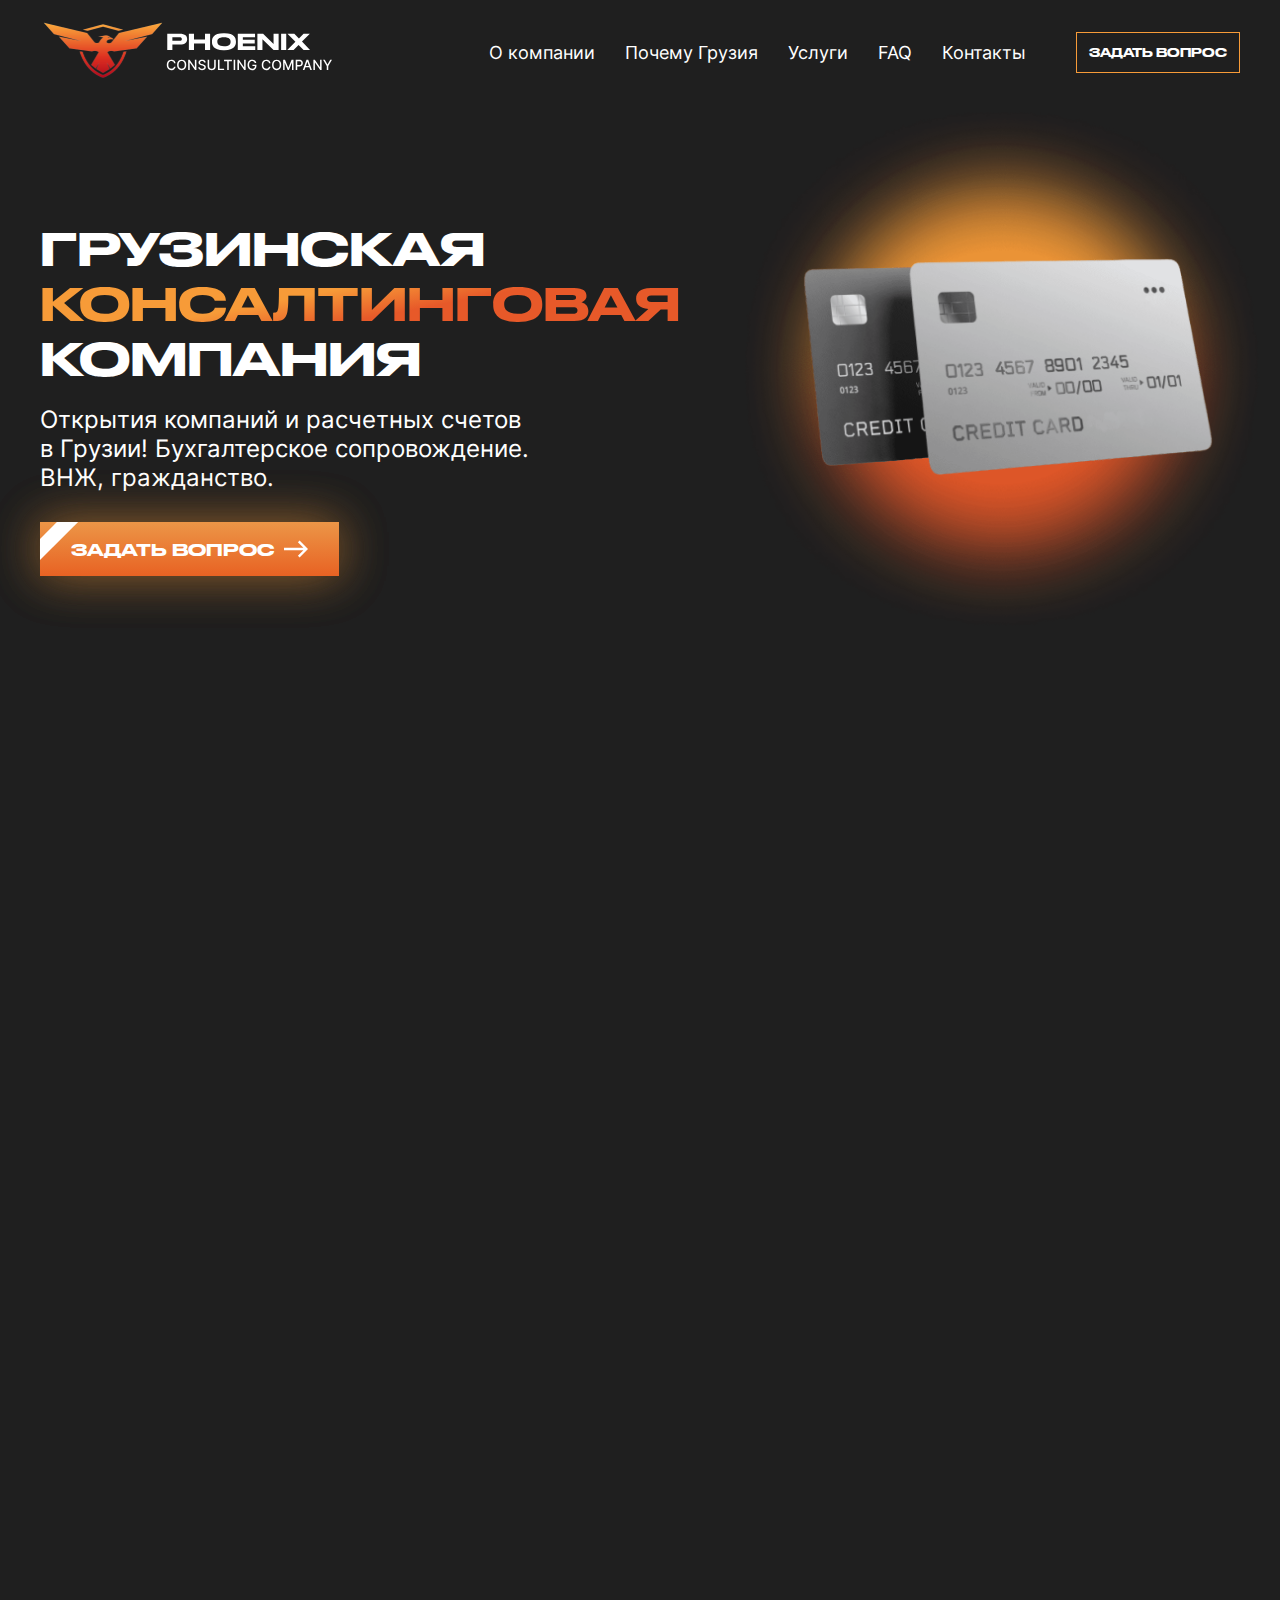
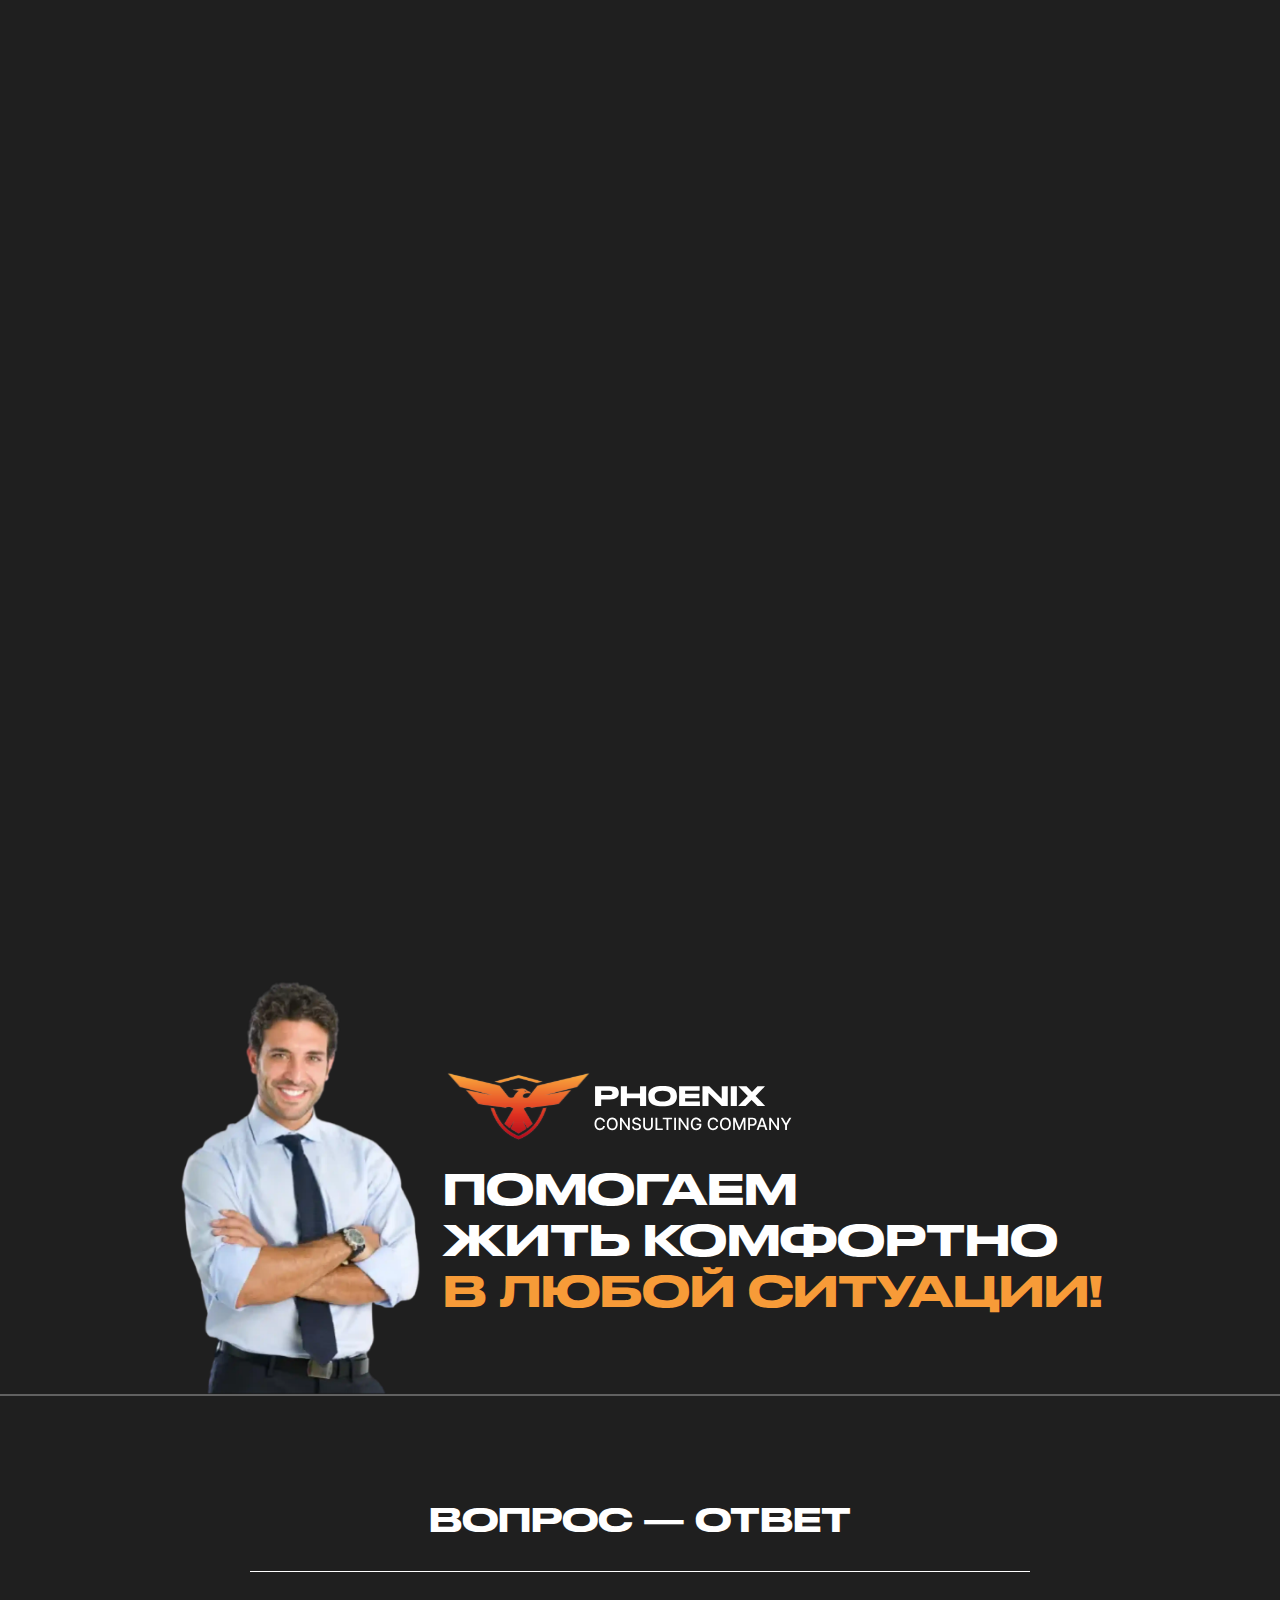
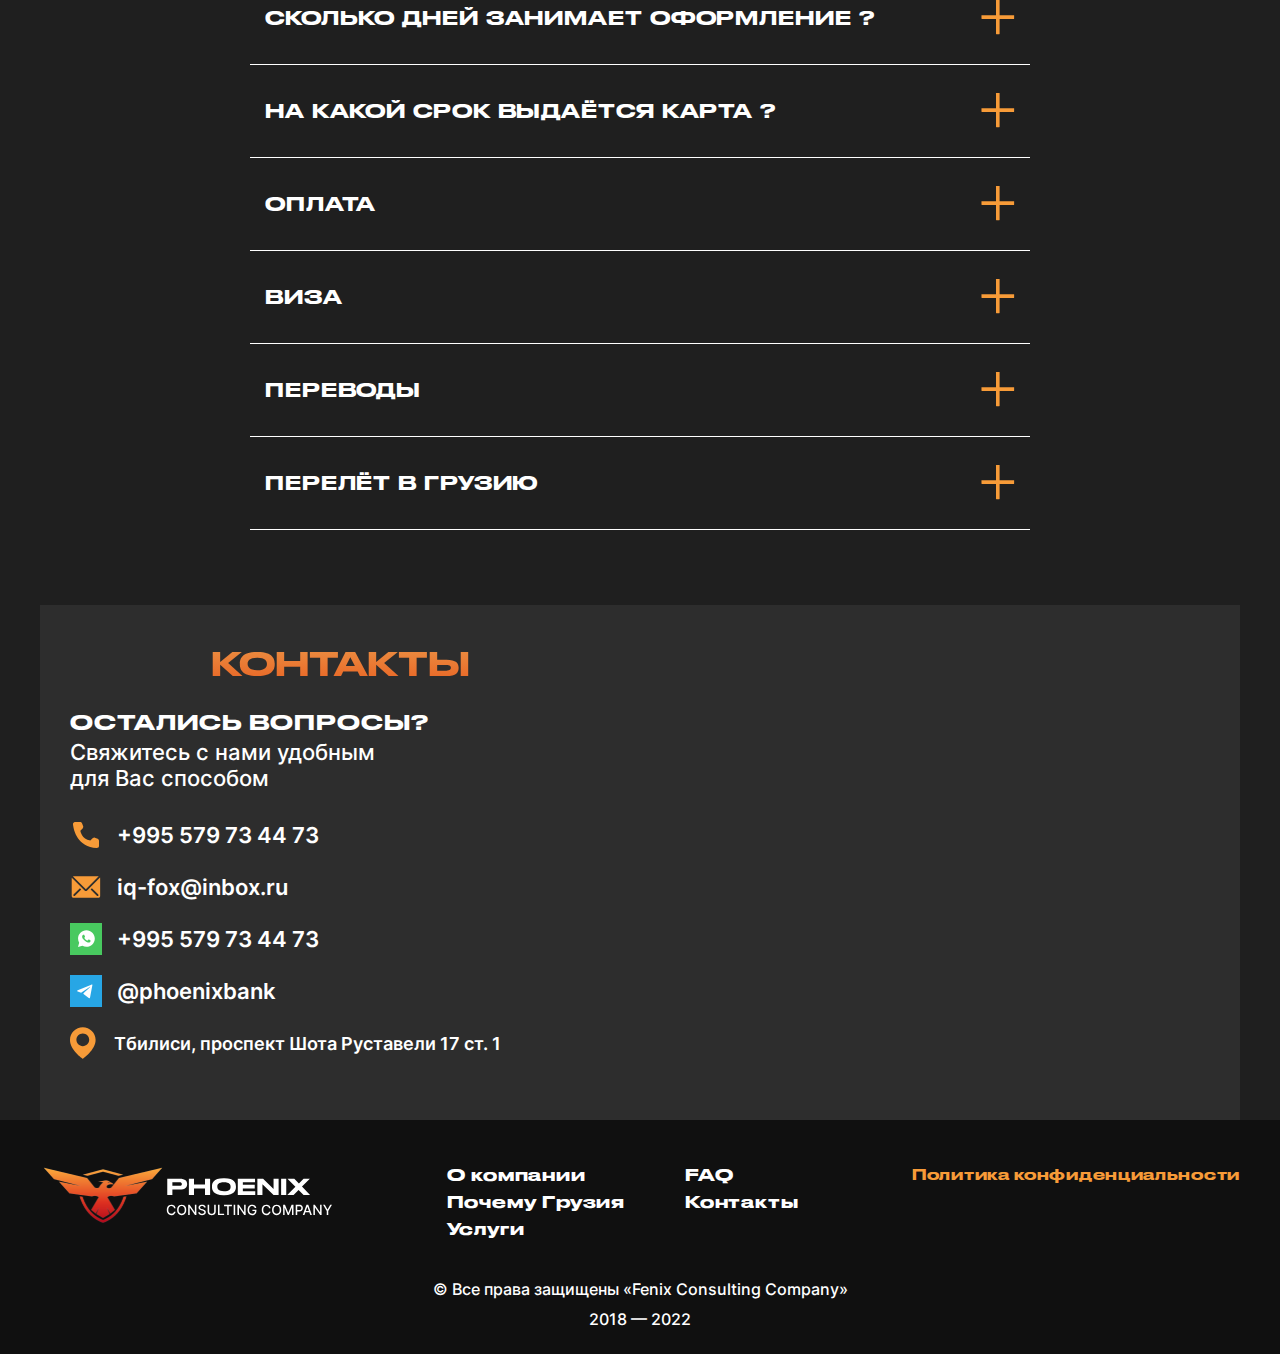
<file: index.html>
<!DOCTYPE html>
<html lang="ru">
<head>
    <meta charset="UTF-8">
    <meta http-equiv="X-UA-Compatible" content="IE=edge">
    <meta name="viewport" content="width=device-width, initial-scale=1.0">

    <meta property="og:url"  content="http://phoenix-georgia.com/" />
    <meta property="og:title" content="Phoenix Consulting Company"/>
    <meta property="og:description" content="Грузинская консалтинговая компания" />
    <meta property="og:image" content="http://phoenix-georgia.com/images/logo-footer.png"/>
    <meta property="og:site_name" content="Грузинская консалтинговая компания" />
    <meta property="og:type" content="website" />

    <title>Phoenix Consulting Company</title>

    <link rel="stylesheet" href="css/style.css">

    <link rel="shortcut icon" href="images/favicon.ico" type="image/x-icon">
    <link rel="apple-touch-icon" href="images/favicon.ico" type="image/x-icon">

    <!-- Yandex.Metrika counter -->
<script type="text/javascript" >
    (function(m,e,t,r,i,k,a){m[i]=m[i]||function(){(m[i].a=m[i].a||[]).push(arguments)};
    m[i].l=1*new Date();k=e.createElement(t),a=e.getElementsByTagName(t)[0],k.async=1,k.src=r,a.parentNode.insertBefore(k,a)})
    (window, document, "script", "https://mc.yandex.ru/metrika/tag.js", "ym");
 
    ym(88109811, "init", {
         clickmap:true,
         trackLinks:true,
         accurateTrackBounce:true,
         webvisor:true
    });
 </script>
 <noscript><div><img src="https://mc.yandex.ru/watch/88109811" style="position:absolute; left:-9999px;" alt="" /></div></noscript>
 <!-- /Yandex.Metrika counter -->

</head>
<body>

    <!-- Шапка -->
    <section class="header">
        <div class="container">
            <div class="header__wrap">
                <a href="index.html" class="header__wrap__logo">
                    <img src="images/logo.svg" alt="Phoenix" class="header__wrap__logo__icon">
                </a>
                <div class="header__wrap__content">
                    <ul class="header__wrap__content__list">
                        <li class="header__wrap__content__list__item"><a href="#about" class="header__wrap__content__list__item__link">О компании</a></li>
                        <li class="header__wrap__content__list__item"><a href="#advantages" class="header__wrap__content__list__item__link">Почему Грузия</a></li>
                        <li class="header__wrap__content__list__item"><a href="#services" class="header__wrap__content__list__item__link">Услуги</a></li>
                        <li class="header__wrap__content__list__item"><a href="#faq" class="header__wrap__content__list__item__link">FAQ</a></li>
                        <li class="header__wrap__content__list__item"><a href="#contacts" class="header__wrap__content__list__item__link">Контакты</a></li>
                    </ul>
                    <div class="header__wrap__content__call" data-modal="callBack">Задать вопрос</div>
                    <div class="hamburger" data-modal="hamburger">
                        <div class="hamburger__item"></div>
                        <div class="hamburger__item"></div>
                        <div class="hamburger__item burger_hover"></div>
                    </div>
                </div>
                
            </div>
        </div>
    </section>

    <!-- Главный экран -->
    <section class="promo">
        <div class="container">
            <div class="promo__wrap">
                <div class="promo__wrap__content">
                    <h1 class="promo__wrap__content__title">Грузинская <span> консалтинговая</span> компания</h1>
                    <p class="promo__wrap__content__offer">
                        Открытия компаний и расчетных&nbsp;счетов в&nbsp;Грузии! Бухгалтерское&nbsp;сопровождение. <br> ВНЖ, гражданство.
                    </p>
                    <div class="promo__wrap__content__btn" data-modal="callBack">
                        <div class="promo__wrap__content__btn__inner">
                            <p class="promo__wrap__content__btn__inner__text">задать вопрос</p>
                            <img src="icons/arrow-right.svg" alt="" class="promo__wrap__content__btn__inner__icon">
                        </div>
                    </div>
                </div>
                <img src="images/promo-pic.png" alt="pic" class="promo__wrap__image">
            </div>
        </div>
    </section>

    <!-- О компании -->
    <section class="about" id="about">
        <div class="container">
            <div class="about__wrap">
                <h2 class="about__wrap__title-mob">О компании</h2>
                <img src="images/about-pic.webp" alt="Фото компания" class="about__wrap__photo">
                <div class="about__wrap__content">
                    <h2 class="about__wrap__content__title">О компании</h2>
                    <p class="about__wrap__content__text">Компания Phoenix Consulting Company с 2018 года является неоспоримым лидером консалтинговых услуг Грузии. На сегодняшний день, открытие бизнеса в Грузии избавит Вас от&nbsp;множества проблем связанных с санкциям в том числе и&nbsp;банковском секторе.</p>
                    <p class="about__wrap__content__text about-text-anim">Для граждан России и СНГ мы разработали удобный сервис по консультации и сопровождению открытия бизнеса в Грузии. Регистрация компаний, ИП, открытие расчетных счетов для компаний и физических лиц. Бухгалтерское сопровождение, ВНЖ, гражданство.</p>
                </div>
            </div>
            
        </div>
    </section>

    <!-- 8 причин почему Грузия -->
    <section class="advantages" id="advantages">
        <div class="container">
            <h2 class="advantages__title">8 причин <span>почему Грузия</span></h2>
            <div class="advantages__wrap">
                <div class="advantages__wrap__item adv-item-1">
                    <div class="advantages__wrap__item__inner">
                        <img src="icons/icon-safety.svg" alt="Безопасно" class="advantages__wrap__item__inner__icon icon-safety">
                        <p class="advantages__wrap__item__inner__title">Безопасно</p>
                    </div>
                </div>
                <div class="advantages__wrap__item adv-item-2">
                    <div class="advantages__wrap__item__inner">
                        <img src="icons/icon-tax.svg" alt="Низкие налоги" class="advantages__wrap__item__inner__icon icon-tax">
                        <p class="advantages__wrap__item__inner__title">Низкие налоги</p>
                    </div>
                </div>
                <div class="advantages__wrap__item adv-item-3">
                    <div class="advantages__wrap__item__inner">
                        <img src="icons/icon-high-service.svg" alt="Высокий сервис" class="advantages__wrap__item__inner__icon icon-high-service">
                        <p class="advantages__wrap__item__inner__title">Высокий сервис</p>
                    </div>
                </div>
                <div class="advantages__wrap__item adv-item-4">
                    <div class="advantages__wrap__item__inner">
                        <img src="icons/icon-loyalty.svg" alt="Лояльность" class="advantages__wrap__item__inner__icon icon-loyalty">
                        <p class="advantages__wrap__item__inner__title">Лояльность</p>
                    </div>
                </div>
                <div class="advantages__wrap__item adv-item-5">
                    <div class="advantages__wrap__item__inner">
                        <img src="icons/icon-confidentiality.svg" alt="Конфиденциально" class="advantages__wrap__item__inner__icon icon-confidentiality">
                        <p class="advantages__wrap__item__inner__title">Конфиденциально</p>
                    </div>
                </div>
                <div class="advantages__wrap__item adv-item-6">
                    <div class="advantages__wrap__item__inner">
                        <img src="icons/icon-fast.svg" alt="Быстро" class="advantages__wrap__item__inner__icon icon-fast">
                        <p class="advantages__wrap__item__inner__title">Быстро</p>
                    </div>
                </div>
                <div class="advantages__wrap__item adv-item-7">
                    <div class="advantages__wrap__item__inner">
                        <img src="icons/icon-comfortable.svg" alt="Удобно" class="advantages__wrap__item__inner__icon icon-comfortable">
                        <p class="advantages__wrap__item__inner__title">Удобно</p>
                    </div>
                </div>
                <div class="advantages__wrap__item adv-item-8">
                    <div class="advantages__wrap__item__inner">
                        <img src="icons/icon-available.svg" alt="Доступно" class="advantages__wrap__item__inner__icon icon-available">
                        <p class="advantages__wrap__item__inner__title">Доступно</p>
                    </div>
                </div>
            </div>
        </div>
    </section>

    <!-- Услуга -->
    <section class="service" id="services">
        <div class="container">
            <h2 class="service__title">
                Три простых шага <span>к&nbsp;комфортной жизни</span>
            </h2>
            <div class="service__wrap">
                <div class="service__wrap__item step-1">
                    <div class="service__wrap__item__header">
                        <img src="icons/number-one.svg" alt="1 шаг" class="service__wrap__item__header__number">
                        <div class="service__wrap__item__header__divider"></div>
                    </div>
                    <p class="service__wrap__item__text">Связаться с нами любым удобным для Вас способом</p>
                </div>
                <div class="service__wrap__item step-2">
                    <div class="service__wrap__item__header">
                        <img src="icons/number-two.svg" alt="2 шаг" class="service__wrap__item__header__number">
                        <div class="service__wrap__item__header__divider"></div>
                    </div>
                    <p class="service__wrap__item__text">Получите бесплатную консультацию</p>
                </div>
                <div class="service__wrap__item step-3">
                    <div class="service__wrap__item__header">
                        <img src="icons/number-three.svg" alt="3 шаг" class="service__wrap__item__header__number">
                        <div class="service__wrap__item__header__divider"></div>
                    </div>
                    <p class="service__wrap__item__text">Согласуйте дату встречи с&nbsp;нашими специалистами</p>
                </div>
            </div>
            <div class="service__done">
                <img src="icons/done.svg" alt="Готово" class="service__done__icon">
                <p class="service__done__text">Всё остальное мы&nbsp;возьмём на себя!</p>
            </div>
            <div class="service__price">
                <h3 class="service__price__text">Стоимость услуги: <span>1150&nbsp;$</span></h3>
                <p class="service__price__subtitle">* Срок действия карты 5 лет</p>
                <div class="service__price__btn" data-modal="serviceBtn">
                    <div class="service__price__btn__inner"  >
                        <p class="service__price__btn__inner__text">Связаться</p>
                        <img src="icons/arrow-right.svg" alt="#" class="service__price__btn__inner__icon">
                    </div>
                </div>
            </div>
        </div>
    </section>

    <!-- В стоимость входит  -->
    <section class="include">
        <div class="container">
            <h2 class="include__title">В стоимость <span>входит</span></h2>
            <div class="include__wrap">
                <div class="include__wrap__item">
                    <div class="include__wrap__item__header">
                        <img src="icons/service.svg" alt="Годовое обслуживание" class="include__wrap__item__header__icon">
                        <div class="include__wrap__item__header__divider"></div>
                    </div>
                    <p class="include__wrap__item__text">Годовое обслуживание </p>
                </div>
                <div class="include__wrap__item">
                    <div class="include__wrap__item__header">
                        <img src="icons/documents.svg" alt="Формирование пакета документов" class="include__wrap__item__header__icon documents-icon">
                        <div class="include__wrap__item__header__divider"></div>
                    </div>
                    <p class="include__wrap__item__text include-text-iskl">Формирование пакета документов</p>
                </div>
                <div class="include__wrap__item">
                    <div class="include__wrap__item__header">
                        <img src="icons/lawyer.svg" alt="Услуги юриста" class="include__wrap__item__header__icon">
                        <div class="include__wrap__item__header__divider"></div>
                    </div>
                    <p class="include__wrap__item__text">Услуги юриста</p>
                </div>
                <div class="include__wrap__item">
                    <div class="include__wrap__item__header">
                        <img src="icons/translator.svg" alt="Услуги переводчика" class="include__wrap__item__header__icon">
                        <div class="include__wrap__item__header__divider"></div>
                    </div>
                    <p class="include__wrap__item__text">Услуги переводчика</p>
                </div>
                <div class="include__wrap__item">
                    <div class="include__wrap__item__header">
                        <img src="icons/hotel.svg" alt="Проживание в отеле " class="include__wrap__item__header__icon hotel-icon">
                        <div class="include__wrap__item__header__divider"></div>
                    </div>
                    <p class="include__wrap__item__text">Проживание в отеле </p>
                </div>
                <div class="include__wrap__item">
                    <div class="include__wrap__item__header">
                        <img src="icons/manager.svg" alt="Персональный менеджер" class="include__wrap__item__header__icon">
                        <div class="include__wrap__item__header__divider"></div>
                    </div>
                    <p class="include__wrap__item__text">Персональный менеджер</p>
                </div>
            </div>
        </div>
    </section>

    <!-- Мужик -->
    <section class="tagline">
        <div class="container">
            <div class="tagline__wrap">
                <img src="images/man.webp" alt="Мужик" class="tagline__wrap__photo">
                <div class="tagline__wrap__content">
                    <img src="images/logo.svg" alt="Logo" class="tagline__wrap__content__logo">
                    <p class="tagline__wrap__content__text">
                        Помогаем <br> жить комфортно <br> <span>в любой ситуации!</span> 
                    </p>
                </div>
            </div>
        </div>
    </section>

    <!-- FAQ -->
    <section class="faq" id="faq">
        <div class="container">
            <div class="faq__title">Вопрос — ответ</div>
            <div class="faq__wrap">
                <ul class="faq__wrap__list">
                    <li class="faq__wrap__list__item">
                        <button class="faq__wrap__list__item__header" aria-expanded="false">
                            <p class="faq__wrap__list__item__header__title">Сколько дней занимает оформление ?
                            </p>
                            <img src="icons/plus.svg" class="faq__wrap__list__item__header__control" id="btnFaq">
                        </button>
                        <div class="faq__wrap__list__item__content" aria-hidden="true">Открытие расчетного счета и получение банковской карты занимает 5 банковских дней.</div>
                    </li>
                    <li class="faq__wrap__list__item">
                        <button class="faq__wrap__list__item__header" aria-expanded="false">
                            <p class="faq__wrap__list__item__header__title">На какой срок выдаётся карта ?
                            </p>
                            <img src="icons/plus.svg" class="faq__wrap__list__item__header__control" id="btnFaq">
                        </button>
                        <div class="faq__wrap__list__item__content" aria-hidden="true">Дебетовая карта выдаётся на 5 лет.</div>
                    </li>
                    <li class="faq__wrap__list__item">
                        <button class="faq__wrap__list__item__header" aria-expanded="false">
                            <p class="faq__wrap__list__item__header__title">Оплата
                            </p>
                            <img src="icons/plus.svg" class="faq__wrap__list__item__header__control" id="btnFaq">
                        </button>
                        <div class="faq__wrap__list__item__content" aria-hidden="true">Произвести оплату услуг компании Вы можете по прилету в&nbsp;Грузию.</div>
                    </li>
                    <li class="faq__wrap__list__item">
                        <button class="faq__wrap__list__item__header" aria-expanded="false">
                            <p class="faq__wrap__list__item__header__title">Виза 
                            </p>
                            <img src="icons/plus.svg" class="faq__wrap__list__item__header__control" id="btnFaq">
                        </button>
                        <div class="faq__wrap__list__item__content" aria-hidden="true">Виза для граждан России не требуется.</div>
                    </li>
                    <li class="faq__wrap__list__item">
                        <button class="faq__wrap__list__item__header" aria-expanded="false">
                            <p class="faq__wrap__list__item__header__title">Переводы
                            </p>
                            <img src="icons/plus.svg" class="faq__wrap__list__item__header__control" id="btnFaq">
                        </button>
                        <div class="faq__wrap__list__item__content" aria-hidden="true">После открытия счета и получения банковской карты, Вы можете осуществлять денежные переводы в любую точку мира в USD и&nbsp;Euro.</div>
                    </li>
                    <li class="faq__wrap__list__item">
                        <button class="faq__wrap__list__item__header" aria-expanded="false">
                            <p class="faq__wrap__list__item__header__title">Перелёт в Грузию
                            </p>
                            <img src="icons/plus.svg" class="faq__wrap__list__item__header__control" id="btnFaq">
                        </button>
                        <div class="faq__wrap__list__item__content" aria-hidden="true">Из России возможно прилететь в Грузию через транзитные страны: Беларусь (Минск), Армения (Ереван).</div>
                    </li>
                </ul>
            </div>
        </div>
    </section>

    <!-- Контакты -->
    <section class="contacts" id="contacts">
        <div class="container">
            <div class="contacts__wrap">
                <div class="contacts__wrap__content">
                    <h2 class="contacts__wrap__content__title">Контакты</h2>
                    <div class="contacts__wrap__content__inner">
                        <h3 class="contacts__wrap__content__inner__text">Остались вопросы?</h3>
                        <p class="contacts__wrap__content__inner__subtitle">Свяжитесь с нами удобным для Вас способом</p>
                        <a href="tel:+995579734473" target="_blank" class="contacts__wrap__content__inner__phone">
                            <img src="icons/phone.svg" alt="icon" class="contacts__wrap__content__inner__phone__icon">
                            <p class="contacts__wrap__content__inner__phone__number">+995 579 73 44 73</p>
                        </a>
                        <a href="mailto:iq-fox@inbox.ru" target="_blank" class="contacts__wrap__content__inner__email">
                            <img src="icons/email.svg" alt="icon" class="contacts__wrap__content__inner__email__icon">
                            <p class="contacts__wrap__content__inner__email__number">iq-fox@inbox.ru</p>
                        </a>
                        <a href="https://wa.me/995579734473" target="_blank" class="contacts__wrap__content__inner__social">
                            <img src="icons/whatsapp.svg" alt="icon" class="contacts__wrap__content__inner__social__icon">
                            <p class="contacts__wrap__content__inner__social__number">+995 579 73 44 73</p>
                        </a>
                        <a href="https://teleg.run/phoenixbank" target="_blank" class="contacts__wrap__content__inner__social">
                            <img src="icons/telegram.svg" alt="icon" class="contacts__wrap__content__inner__social__icon">
                            <p class="contacts__wrap__content__inner__social__number">@phoenixbank</p>
                        </a>
                        <a href="https://yandex.ru/maps/-/CCUBfHGvCD" target="_blank" class="contacts__wrap__content__inner__address">
                            <img src="icons/map.svg" alt="icon" class="contacts__wrap__content__inner__address__icon">
                            <p class="contacts__wrap__content__inner__address__number">Тбилиси, проспект Шота Руставели 17 ст.&nbsp;1</p>
                        </a>
                    </div>
                </div>
                <iframe src="https://yandex.ru/map-widget/v1/?um=constructor%3A01e61308a62b3f29fe0abecb751582ff7ec38b3793269e4bd37a429906524066&amp;source=constructor" width="600" height="515" frameborder="0"></iframe>
            </div>
        </div>
    </section>

    <!-- Footer -->
    <section class="footer">
        <div class="container">
            <div class="footer__wrap">
                <a href="index.html" class="footer__wrap__logo">
                    <img src="images/logo.svg" alt="Phoenix" class="footer__wrap__logo__icon">
                </a>
                <div class="footer__wrap__nav">
                    <ul class="footer__wrap__nav__list">
                        <li class="footer__wrap__nav__list__item"><a href="#about" class="footer__wrap__nav__list__item__link">О компании</a></li>
                        <li class="footer__wrap__nav__list__item"><a href="#advantages" class="footer__wrap__nav__list__item__link">Почему Грузия</a></li>
                        <li class="footer__wrap__nav__list__item"><a href="#services" class="footer__wrap__nav__list__item__link">Услуги</a></li>
                    </ul>
                    <ul class="footer__wrap__nav__list">
                        <li class="footer__wrap__nav__list__item"><a href="#faq" class="footer__wrap__nav__list__item__link">FAQ</a></li>
                        <li class="footer__wrap__nav__list__item"><a href="#contacts" class="footer__wrap__nav__list__item__link">Контакты</a></li>
                    </ul>
                </div>
                <a href="privacy.html" target="_blank" class="footer__wrap__privacy">Политика конфиденциальности</a>
            </div>
            <div class="footer__rules">© Все права защищены «Fenix Consulting Company»</div>
            <div class="footer__since">2018 — 2022</div>
        </div>
    </section>


    <!-- Меню -->
    <div class="menu">
        <div class="menu__wrap">
            <img src="images/logo.svg" alt="" class="menu__wrap__logo">
            <ul class="menu__wrap__list">
                <li class="menu__wrap__list__item"><a href="#about" class="menu__wrap__list__item__link">О компании</a></li>
                <li class="menu__wrap__list__item"><a href="#advantages" class="menu__wrap__list__item__link">Почему Грузия</a></li>
                <li class="menu__wrap__list__item"><a href="#services" class="menu__wrap__list__item__link">Услуги</a></li>
                <li class="menu__wrap__list__item"><a href="#faq" class="menu__wrap__list__item__link">FAQ</a></li>
                <li class="menu__wrap__list__item"><a href="#contacts" class="menu__wrap__list__item__link">Контакты</a></li>
            </ul>
            <div class="menu__wrap__call" data-modal="callBack">
                Задать вопрос
            </div>
        </div>
    </div>


    <!-- Модальное окно -->
    <div class="modal">
        <div class="modal__wrap">
            <img src="icons/close.svg" alt="#" class="modal__wrap__close">
            <p class="modal__wrap__title">Остались вопросы?</p>
            <p class="modal__wrap__subtitle">Свяжитесь с нами удобным для Вас способом</p>
            <a href="tel:+995579734473" target="_blank" class="modal__wrap__call">Позвонить</a>
            <a href="https://wa.me/995579734473" target="_blank" class="modal__wrap__whatsapp">
                <div class="modal__wrap__whatsapp__inner">
                    <img src="icons/whatsapp.svg" alt="whatsapp" class="modal__wrap__whatsapp__inner__logo">
                    <p class="modal__wrap__whatsapp__inner__text">Написать в Whatsapp</p>
                </div>
            </a>
            <a href="https://teleg.run/phoenixbank" target="_blank" class="modal__wrap__telegram">
                <div class="modal__wrap__telegram__inner">
                    <img src="icons/telegram.svg" alt="whatsapp" class="modal__wrap__telegram__inner__logo">
                    <p class="modal__wrap__telegram__inner__text">Написать в Telegram</p>
                </div>
            </a>
        </div>
    </div>

    <div class="connect">
        <div class="connect__wrap">
            <img src="icons/close.svg" alt="#" class="connect__wrap__close">
            <p class="connect__wrap__title">Открытие расчетного счета и&nbsp;получение банковской мультивалютной карты</p>
            <p class="connect__wrap__subtitle">Свяжитесь с нами удобным для Вас способом</p>
            <a href="tel:+995579734473" target="_blank" class="connect__wrap__call">Позвонить</a>
            <a href="https://wa.me/995579734473" target="_blank" class="connect__wrap__whatsapp">
                <div class="connect__wrap__whatsapp__inner">
                    <img src="icons/whatsapp.svg" alt="whatsapp" class="connect__wrap__whatsapp__inner__logo">
                    <p class="connect__wrap__whatsapp__inner__text">Написать в Whatsapp</p>
                </div>
            </a>
            <a href="https://teleg.run/phoenixbank" target="_blank" class="connect__wrap__telegram">
                <div class="connect__wrap__telegram__inner">
                    <img src="icons/telegram.svg" alt="whatsapp" class="connect__wrap__telegram__inner__logo">
                    <p class="connect__wrap__telegram__inner__text">Написать в Telegram</p>
                </div>
            </a>
        </div>
    </div>

    <script src="https://code.jquery.com/jquery-3.6.0.min.js" integrity="sha256-/xUj+3OJU5yExlq6GSYGSHk7tPXikynS7ogEvDej/m4=" crossorigin="anonymous"></script>

    <script src="js/animation.js"></script>
    <script src="js/modals.js"></script>
    <script src="js/main.js"></script>
</body>
</html>
</file>
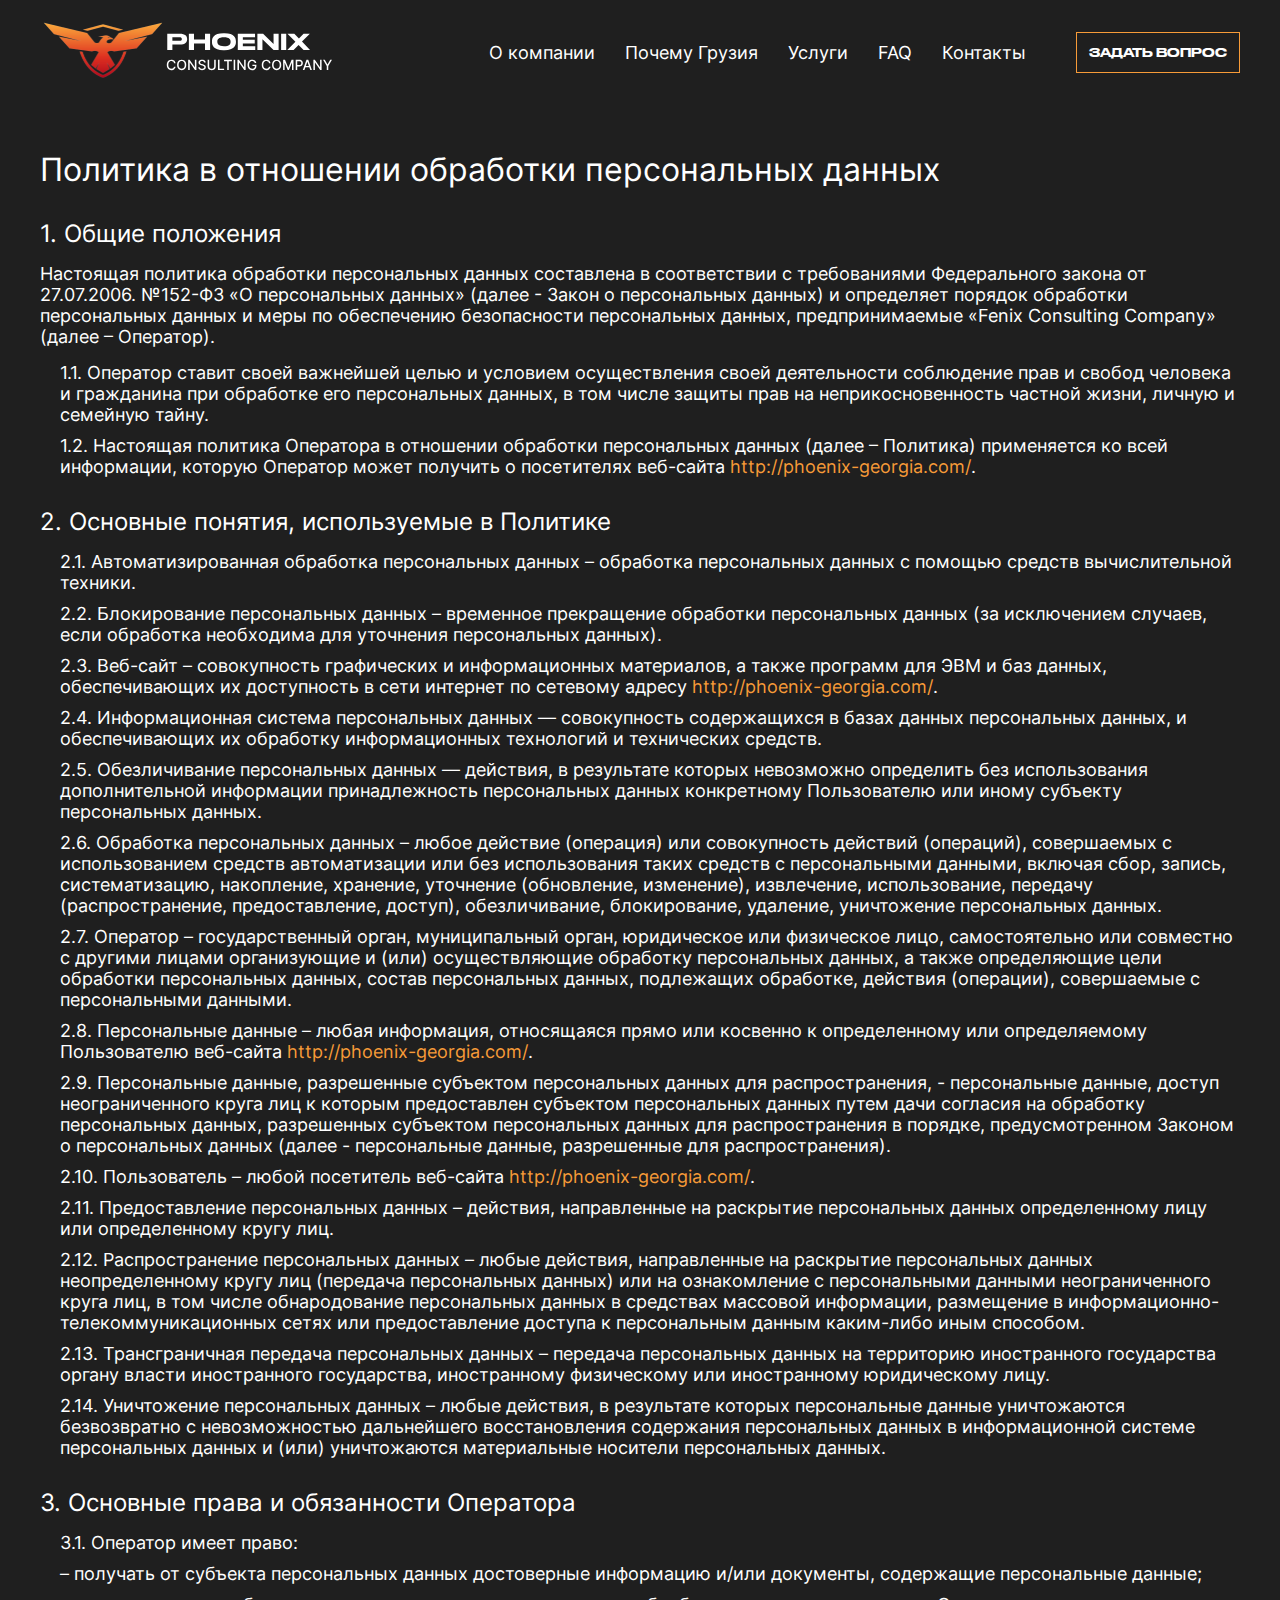
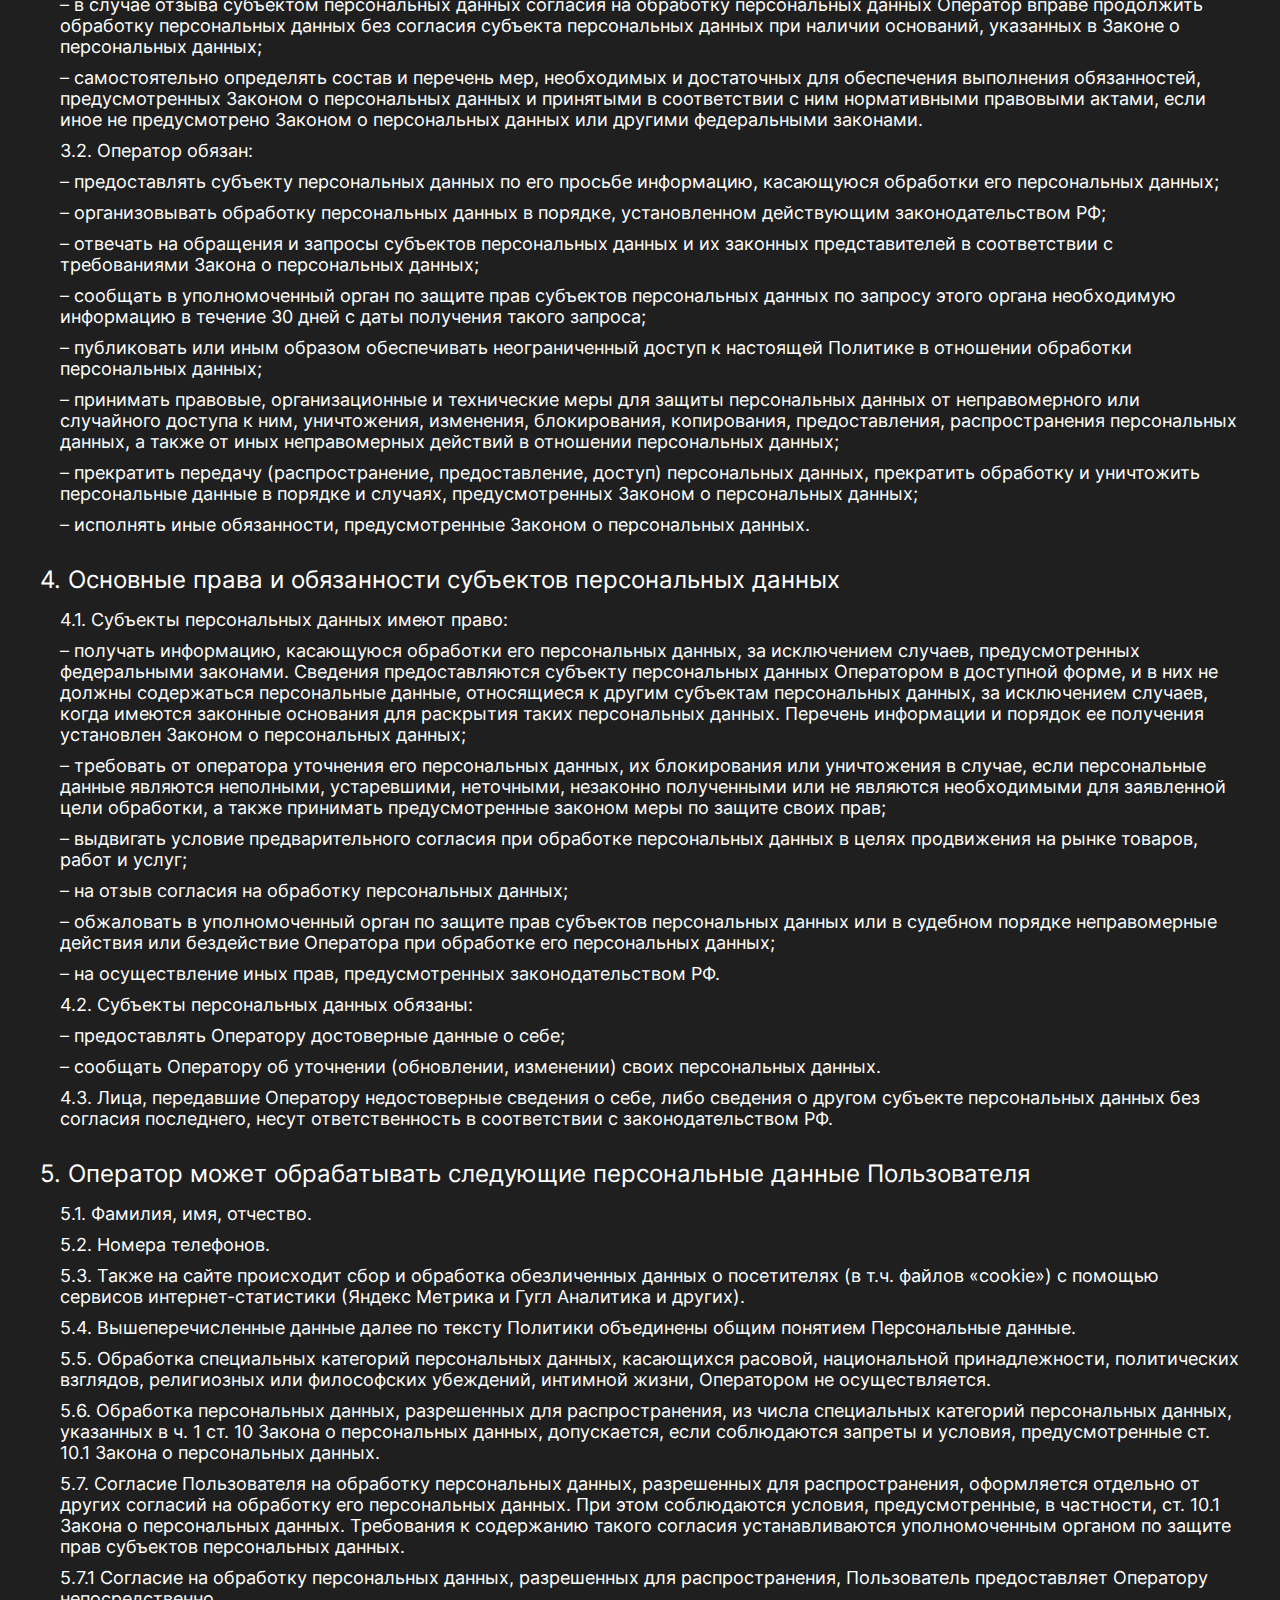
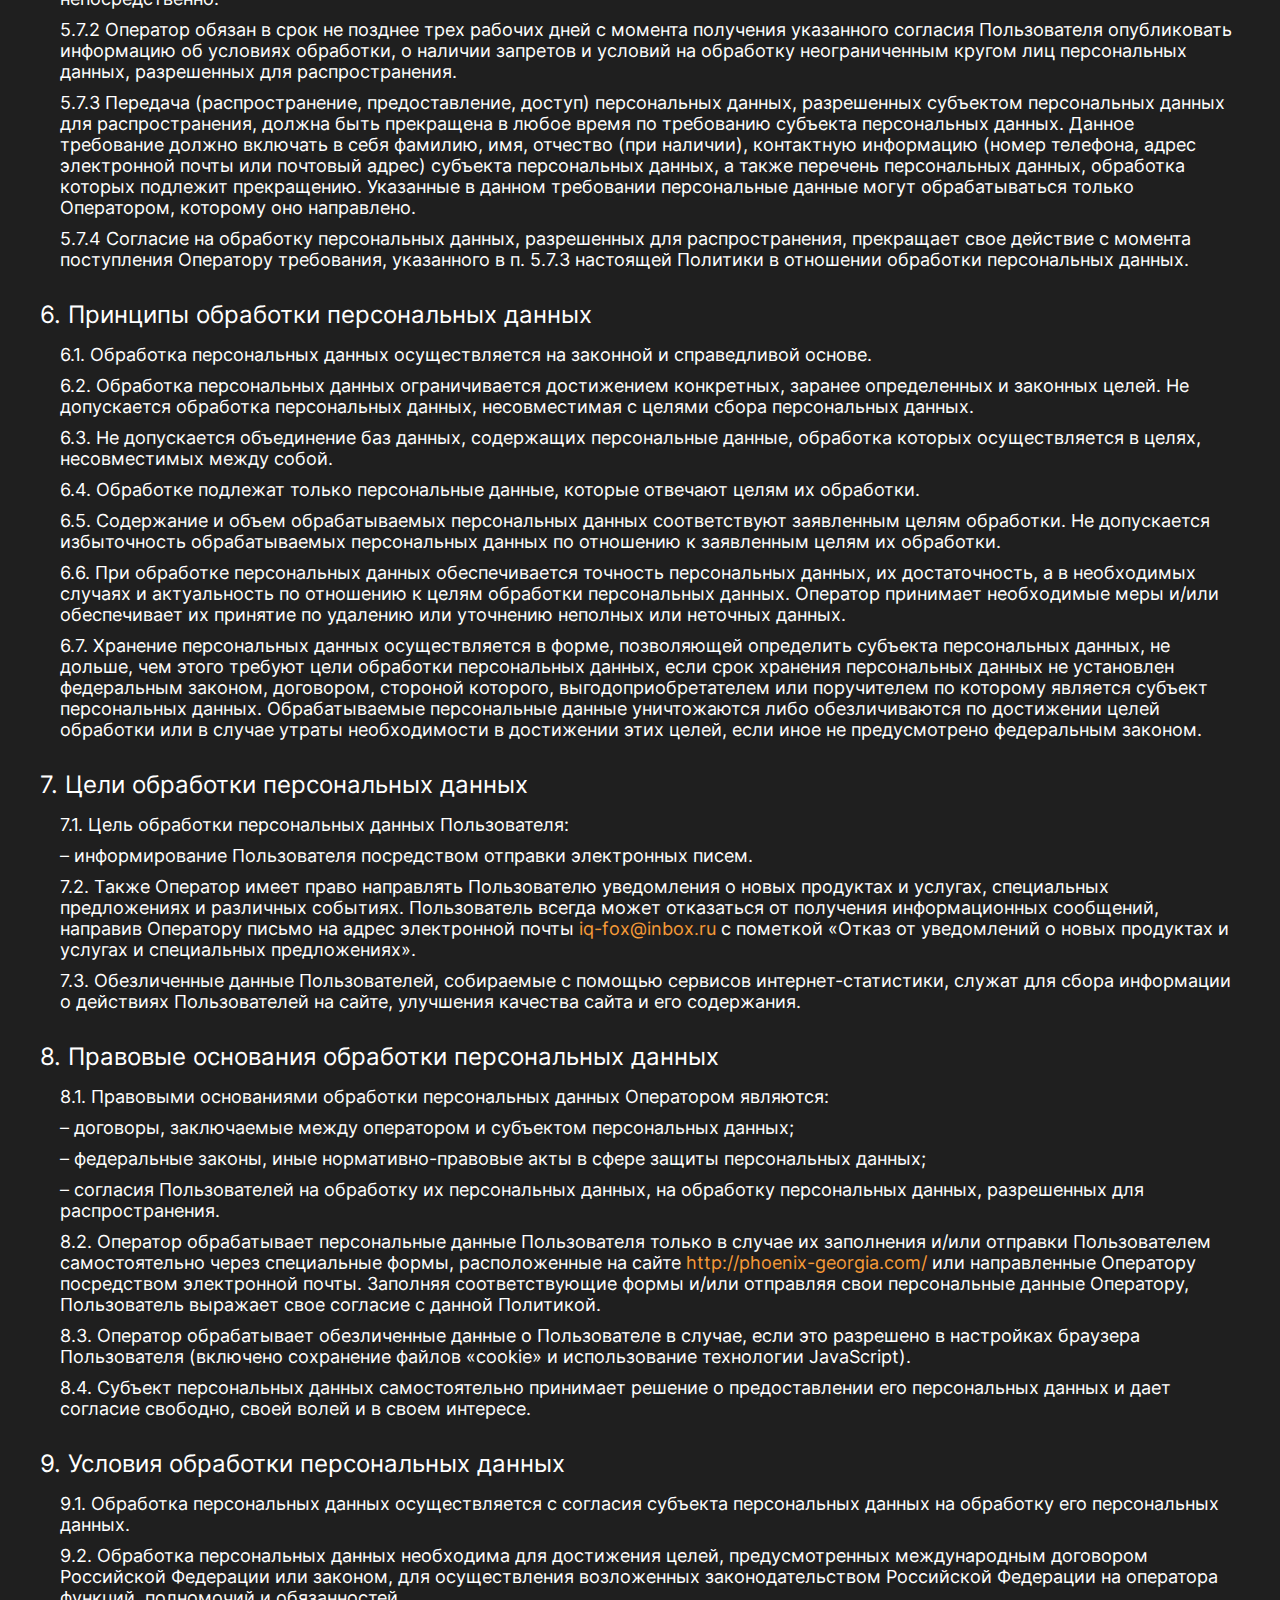
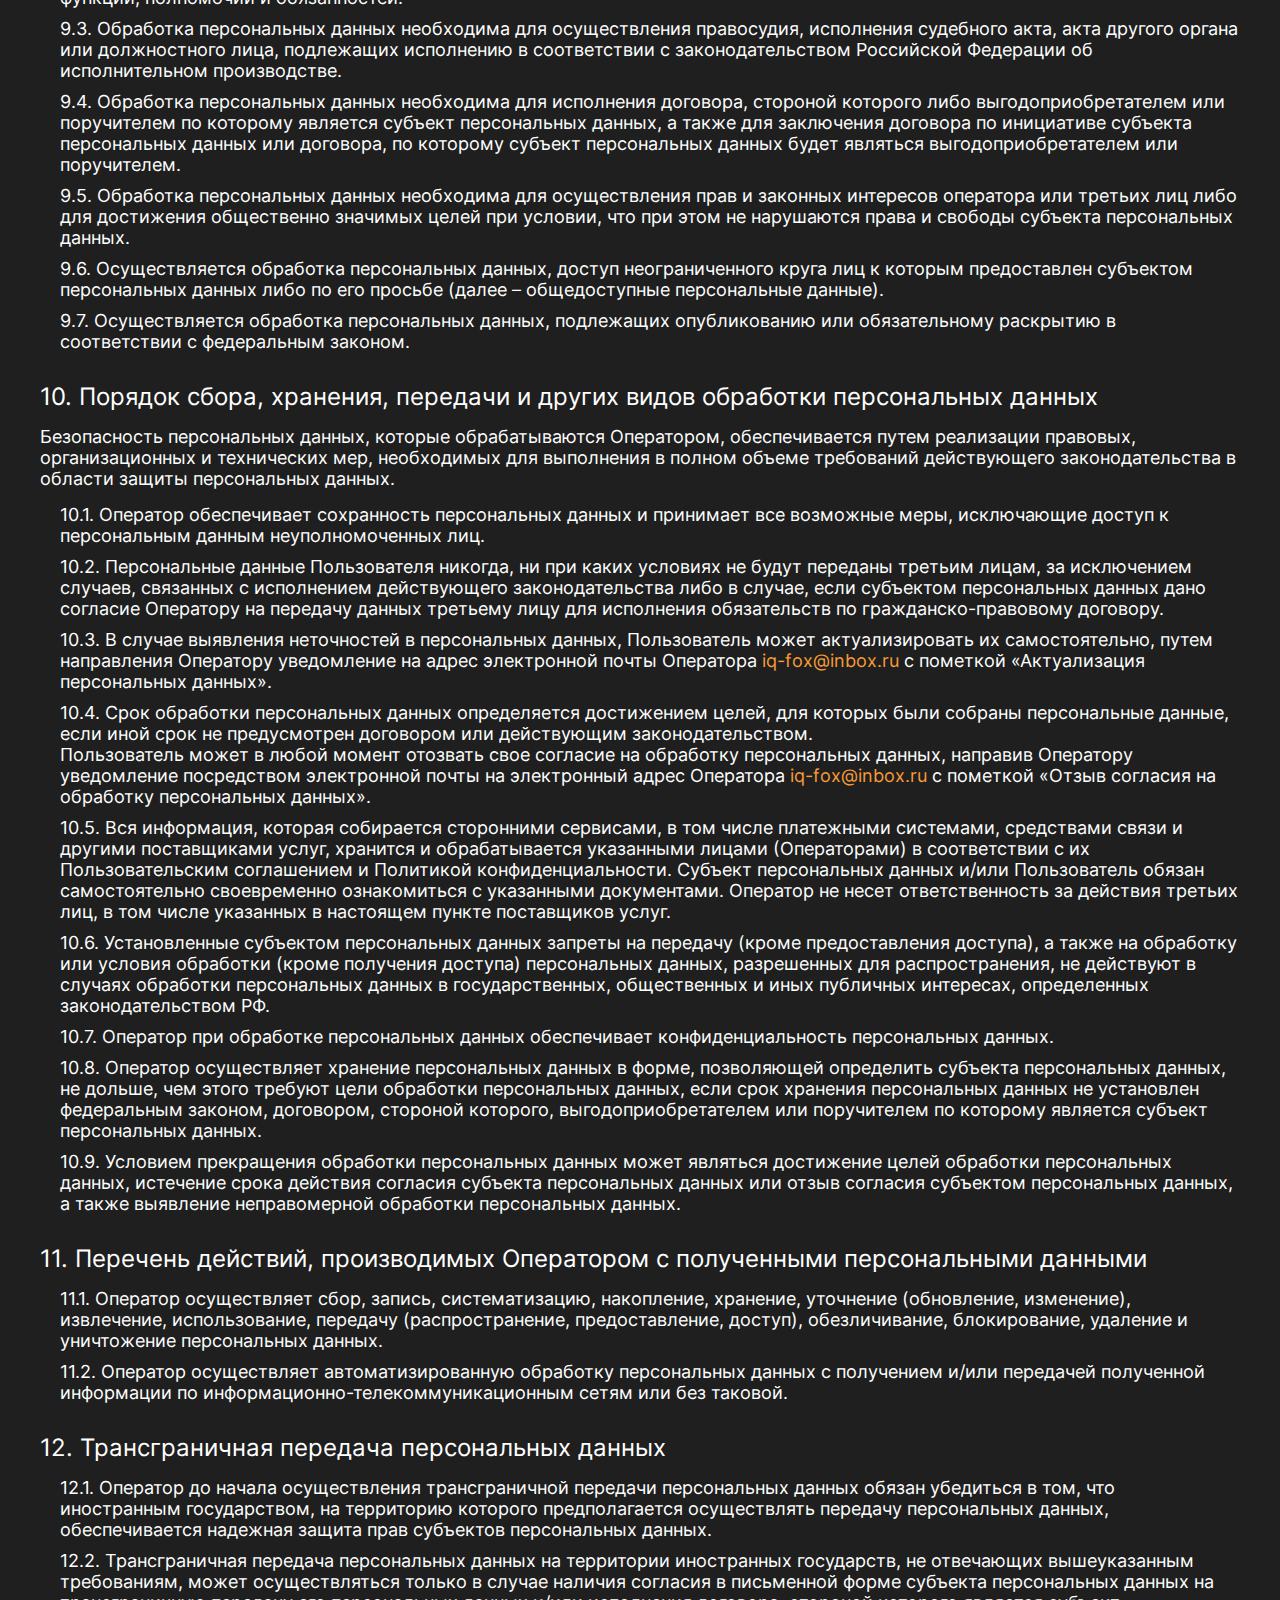
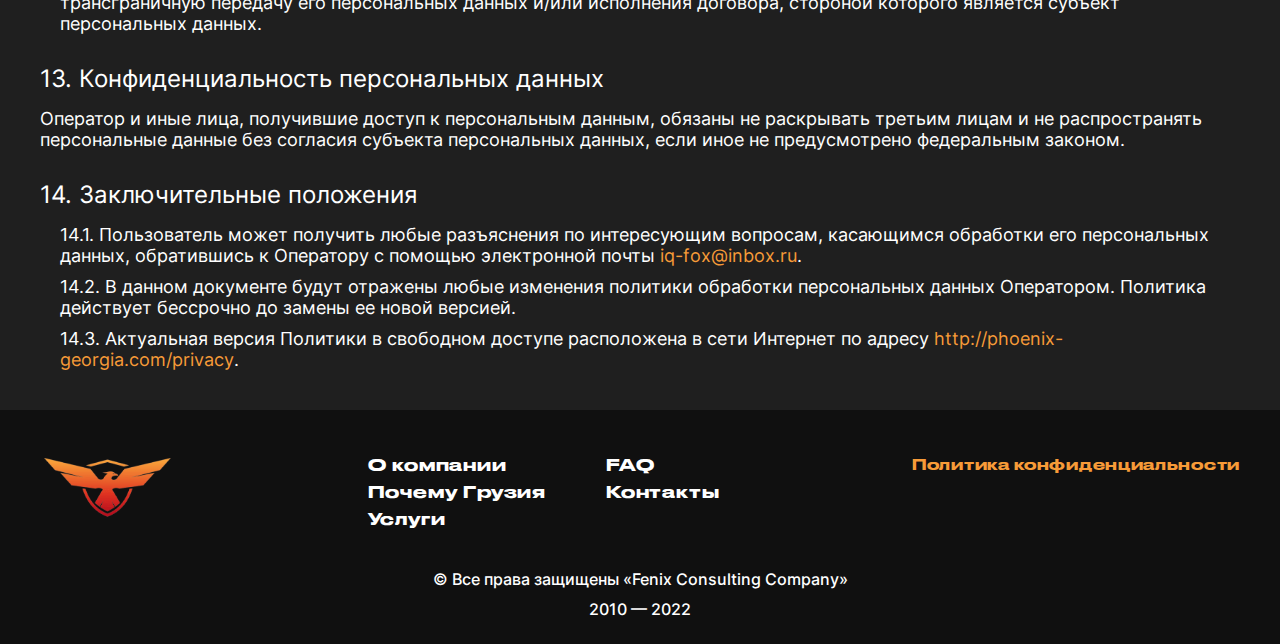
<file: privacy.html>
<!DOCTYPE html>
<html lang="ru">
<head>
    <meta charset="UTF-8">
    <meta http-equiv="X-UA-Compatible" content="IE=edge">
    <meta name="viewport" content="width=device-width, initial-scale=1.0">

    <meta property="og:url"  content="http://phoenix-georgia.com/" />
    <meta property="og:title" content="Phoenix Consulting Company"/>
    <meta property="og:description" content="Грузинская консалтинговая компания" />
    <meta property="og:image" content="http://phoenix-georgia.com/images/logo-footer.png"/>
    <meta property="og:site_name" content="Грузинская консалтинговая компания" />
    <meta property="og:type" content="website" />

    <title>Phoenix Consulting Company</title>

    <link rel="shortcut icon" href="images/favicon.ico" type="image/x-icon">
    <link rel="apple-touch-icon" href="images/favicon.ico" type="image/x-icon">

    <link rel="stylesheet" href="css/style.css">

    <!-- Yandex.Metrika counter -->
<script type="text/javascript" >
    (function(m,e,t,r,i,k,a){m[i]=m[i]||function(){(m[i].a=m[i].a||[]).push(arguments)};
    m[i].l=1*new Date();k=e.createElement(t),a=e.getElementsByTagName(t)[0],k.async=1,k.src=r,a.parentNode.insertBefore(k,a)})
    (window, document, "script", "https://mc.yandex.ru/metrika/tag.js", "ym");
 
    ym(88109811, "init", {
         clickmap:true,
         trackLinks:true,
         accurateTrackBounce:true,
         webvisor:true
    });
 </script>
 <noscript><div><img src="https://mc.yandex.ru/watch/88109811" style="position:absolute; left:-9999px;" alt="" /></div></noscript>
 <!-- /Yandex.Metrika counter -->
</head>
<body>
    <!-- Шапка -->
    <section class="header">
        <div class="container">
            <div class="header__wrap">
                <a href="index.html" class="header__wrap__logo">
                    <img src="images/logo.svg" alt="Phoenix" class="header__wrap__logo__icon">
                </a>
                <div class="header__wrap__content">
                    <ul class="header__wrap__content__list">
                        <li class="header__wrap__content__list__item"><a href="index.html#about" class="header__wrap__content__list__item__link">О компании</a></li>
                        <li class="header__wrap__content__list__item"><a href="index.html#advantages" class="header__wrap__content__list__item__link">Почему Грузия</a></li>
                        <li class="header__wrap__content__list__item"><a href="index.html#services" class="header__wrap__content__list__item__link">Услуги</a></li>
                        <li class="header__wrap__content__list__item"><a href="index.html#faq" class="header__wrap__content__list__item__link">FAQ</a></li>
                        <li class="header__wrap__content__list__item"><a href="index.html#contacts" class="header__wrap__content__list__item__link">Контакты</a></li>
                    </ul>
                    <div class="header__wrap__content__call" data-modal="callBack">Задать вопрос</div>
                    <div class="hamburger" data-modal="hamburger">
                        <div class="hamburger__item"></div>
                        <div class="hamburger__item"></div>
                        <div class="hamburger__item burger_hover"></div>
                    </div>
                </div>
                
            </div>
        </div>
    </section>

    <!-- Content -->
    <section class="privacy">
        <div class="container">
            <h2 class="privacy__title">Политика в отношении обработки персональных данных</h2>
            <div class="privacy__wrap">
                <h3 class="privacy__wrap__title">1. Общие положения</h3>
                <p class="privacy__wrap__subtitle">Настоящая политика обработки персональных данных составлена в соответствии с требованиями Федерального закона от 27.07.2006. №152-ФЗ «О персональных данных» (далее - Закон о персональных данных) и определяет порядок обработки персональных данных и меры по обеспечению безопасности персональных данных, предпринимаемые «Fenix Consulting Company» (далее – Оператор).</p>
                <ul class="privacy__wrap__list">
                    <li class="privacy__wrap__list__item">1.1. Оператор ставит своей важнейшей целью и условием осуществления своей деятельности соблюдение прав и свобод человека и гражданина при обработке его персональных данных, в том числе защиты прав на неприкосновенность частной жизни, личную и семейную тайну.</li>
                    <li class="privacy__wrap__list__item">1.2. Настоящая политика Оператора в отношении обработки персональных данных (далее – Политика) применяется ко всей информации, которую Оператор может получить о посетителях веб-сайта <a href="http://phoenix-georgia.com/">http://phoenix-georgia.com/</a>.</li>
                </ul>
            </div>
            <div class="privacy__wrap">
                <h3 class="privacy__wrap__title">2. Основные понятия, используемые в Политике</h3>
                <ul class="privacy__wrap__list">
                    <li class="privacy__wrap__list__item">2.1. Автоматизированная обработка персональных данных – обработка персональных данных с помощью средств вычислительной техники.</li>
                    <li class="privacy__wrap__list__item">2.2. Блокирование персональных данных – временное прекращение обработки персональных данных (за исключением случаев, если обработка необходима для уточнения персональных данных).</li>
                    <li class="privacy__wrap__list__item">2.3. Веб-сайт – совокупность графических и информационных материалов, а также программ для ЭВМ и баз данных, обеспечивающих их доступность в сети интернет по сетевому адресу <a href="http://phoenix-georgia.com/">http://phoenix-georgia.com/</a>.</li>
                    <li class="privacy__wrap__list__item">2.4. Информационная система персональных данных — совокупность содержащихся в базах данных персональных данных, и обеспечивающих их обработку информационных технологий и технических средств.</li>
                    <li class="privacy__wrap__list__item">2.5. Обезличивание персональных данных — действия, в результате которых невозможно определить без использования дополнительной информации принадлежность персональных данных конкретному Пользователю или иному субъекту персональных данных.</li>
                    <li class="privacy__wrap__list__item">2.6. Обработка персональных данных – любое действие (операция) или совокупность действий (операций), совершаемых с использованием средств автоматизации или без использования таких средств с персональными данными, включая сбор, запись, систематизацию, накопление, хранение, уточнение (обновление, изменение), извлечение, использование, передачу (распространение, предоставление, доступ), обезличивание, блокирование, удаление, уничтожение персональных данных.</li>
                    <li class="privacy__wrap__list__item">2.7. Оператор – государственный орган, муниципальный орган, юридическое или физическое лицо, самостоятельно или совместно с другими лицами организующие и (или) осуществляющие обработку персональных данных, а также определяющие цели обработки персональных данных, состав персональных данных, подлежащих обработке, действия (операции), совершаемые с персональными данными.</li>
                    <li class="privacy__wrap__list__item">2.8. Персональные данные – любая информация, относящаяся прямо или косвенно к определенному или определяемому Пользователю веб-сайта <a href="http://phoenix-georgia.com/">http://phoenix-georgia.com/</a>.</li>
                    <li class="privacy__wrap__list__item">2.9. Персональные данные, разрешенные субъектом персональных данных для распространения, - персональные данные, доступ неограниченного круга лиц к которым предоставлен субъектом персональных данных путем дачи согласия на обработку персональных данных, разрешенных субъектом персональных данных для распространения в порядке, предусмотренном Законом о персональных данных (далее - персональные данные, разрешенные для распространения).</li>
                    <li class="privacy__wrap__list__item">2.10. Пользователь – любой посетитель веб-сайта <a href="http://phoenix-georgia.com/">http://phoenix-georgia.com/</a>.</li>
                    <li class="privacy__wrap__list__item">2.11. Предоставление персональных данных – действия, направленные на раскрытие персональных данных определенному лицу или определенному кругу лиц.</li>
                    <li class="privacy__wrap__list__item">2.12. Распространение персональных данных – любые действия, направленные на раскрытие персональных данных неопределенному кругу лиц (передача персональных данных) или на ознакомление с персональными данными неограниченного круга лиц, в том числе обнародование персональных данных в средствах массовой информации, размещение в информационно-телекоммуникационных сетях или предоставление доступа к персональным данным каким-либо иным способом.</li>
                    <li class="privacy__wrap__list__item">2.13. Трансграничная передача персональных данных – передача персональных данных на территорию иностранного государства органу власти иностранного государства, иностранному физическому или иностранному юридическому лицу.</li>
                    <li class="privacy__wrap__list__item">2.14. Уничтожение персональных данных – любые действия, в результате которых персональные данные уничтожаются безвозвратно с невозможностью дальнейшего восстановления содержания персональных данных в информационной системе персональных данных и (или) уничтожаются материальные носители персональных данных.</li>
                </ul>
            </div>
            <div class="privacy__wrap">
                <h3 class="privacy__wrap__title">3. Основные права и обязанности Оператора</h3>
                <ul class="privacy__wrap__list">
                    <li class="privacy__wrap__list__item">3.1. Оператор имеет право:</li>
                    <li class="privacy__wrap__list__item">– получать от субъекта персональных данных достоверные информацию и/или документы, содержащие персональные данные;</li>
                    <li class="privacy__wrap__list__item">– в случае отзыва субъектом персональных данных согласия на обработку персональных данных Оператор вправе продолжить обработку персональных данных без согласия субъекта персональных данных при наличии оснований, указанных в Законе о персональных данных;</li>
                    <li class="privacy__wrap__list__item">– самостоятельно определять состав и перечень мер, необходимых и достаточных для обеспечения выполнения обязанностей, предусмотренных Законом о персональных данных и принятыми в соответствии с ним нормативными правовыми актами, если иное не предусмотрено Законом о персональных данных или другими федеральными законами.</li>
                    <li class="privacy__wrap__list__item">3.2. Оператор обязан:</li>
                    <li class="privacy__wrap__list__item">– предоставлять субъекту персональных данных по его просьбе информацию, касающуюся обработки его персональных данных;</li>
                    <li class="privacy__wrap__list__item">– организовывать обработку персональных данных в порядке, установленном действующим законодательством РФ;</li>
                    <li class="privacy__wrap__list__item">– отвечать на обращения и запросы субъектов персональных данных и их законных представителей в соответствии с требованиями Закона о персональных данных;</li>
                    <li class="privacy__wrap__list__item">– сообщать в уполномоченный орган по защите прав субъектов персональных данных по запросу этого органа необходимую информацию в течение 30 дней с даты получения такого запроса;</li>
                    <li class="privacy__wrap__list__item">– публиковать или иным образом обеспечивать неограниченный доступ к настоящей Политике в отношении обработки персональных данных;</li>
                    <li class="privacy__wrap__list__item">– принимать правовые, организационные и технические меры для защиты персональных данных от неправомерного или случайного доступа к ним, уничтожения, изменения, блокирования, копирования, предоставления, распространения персональных данных, а также от иных неправомерных действий в отношении персональных данных;</li>
                    <li class="privacy__wrap__list__item">– прекратить передачу (распространение, предоставление, доступ) персональных данных, прекратить обработку и уничтожить персональные данные в порядке и случаях, предусмотренных Законом о персональных данных;</li>
                    <li class="privacy__wrap__list__item">– исполнять иные обязанности, предусмотренные Законом о персональных данных.</li>
                </ul>
            </div>
            <div class="privacy__wrap">
                <h3 class="privacy__wrap__title">4. Основные права и обязанности субъектов персональных данных</h3>
                <ul class="privacy__wrap__list">
                    <li class="privacy__wrap__list__item">4.1. Субъекты персональных данных имеют право:</li>
                    <li class="privacy__wrap__list__item">– получать информацию, касающуюся обработки его персональных данных, за исключением случаев, предусмотренных федеральными законами. Сведения предоставляются субъекту персональных данных Оператором в доступной форме, и в них не должны содержаться персональные данные, относящиеся к другим субъектам персональных данных, за исключением случаев, когда имеются законные основания для раскрытия таких персональных данных. Перечень информации и порядок ее получения установлен Законом о персональных данных;</li>
                    <li class="privacy__wrap__list__item">– требовать от оператора уточнения его персональных данных, их блокирования или уничтожения в случае, если персональные данные являются неполными, устаревшими, неточными, незаконно полученными или не являются необходимыми для заявленной цели обработки, а также принимать предусмотренные законом меры по защите своих прав;</li>
                    <li class="privacy__wrap__list__item">– выдвигать условие предварительного согласия при обработке персональных данных в целях продвижения на рынке товаров, работ и услуг;</li>
                    <li class="privacy__wrap__list__item">– на отзыв согласия на обработку персональных данных;</li>
                    <li class="privacy__wrap__list__item">– обжаловать в уполномоченный орган по защите прав субъектов персональных данных или в судебном порядке неправомерные действия или бездействие Оператора при обработке его персональных данных;</li>
                    <li class="privacy__wrap__list__item">– на осуществление иных прав, предусмотренных законодательством РФ.</li>
                    <li class="privacy__wrap__list__item">4.2. Субъекты персональных данных обязаны:</li>
                    <li class="privacy__wrap__list__item">– предоставлять Оператору достоверные данные о себе;</li>
                    <li class="privacy__wrap__list__item">– сообщать Оператору об уточнении (обновлении, изменении) своих персональных данных.</li>
                    <li class="privacy__wrap__list__item">4.3. Лица, передавшие Оператору недостоверные сведения о себе, либо сведения о другом субъекте персональных данных без согласия последнего, несут ответственность в соответствии с законодательством РФ.</li>
                </ul>
            </div>
            <div class="privacy__wrap">
                <h3 class="privacy__wrap__title">5. Оператор может обрабатывать следующие персональные данные Пользователя</h3>
                <ul class="privacy__wrap__list">
                    <li class="privacy__wrap__list__item">5.1. Фамилия, имя, отчество.</li>
                    <li class="privacy__wrap__list__item">5.2. Номера телефонов.</li>
                    <li class="privacy__wrap__list__item">5.3. Также на сайте происходит сбор и обработка обезличенных данных о посетителях (в т.ч. файлов «cookie») с помощью сервисов интернет-статистики (Яндекс Метрика и Гугл Аналитика и других).</li>
                    <li class="privacy__wrap__list__item">5.4. Вышеперечисленные данные далее по тексту Политики объединены общим понятием Персональные данные.</li>
                    <li class="privacy__wrap__list__item">5.5. Обработка специальных категорий персональных данных, касающихся расовой, национальной принадлежности, политических взглядов, религиозных или философских убеждений, интимной жизни, Оператором не осуществляется.</li>
                    <li class="privacy__wrap__list__item">5.6. Обработка персональных данных, разрешенных для распространения, из числа специальных категорий персональных данных, указанных в ч. 1 ст. 10 Закона о персональных данных, допускается, если соблюдаются запреты и условия, предусмотренные ст. 10.1 Закона о персональных данных.</li>
                    <li class="privacy__wrap__list__item">5.7. Согласие Пользователя на обработку персональных данных, разрешенных для распространения, оформляется отдельно от других согласий на обработку его персональных данных. При этом соблюдаются условия, предусмотренные, в частности, ст. 10.1 Закона о персональных данных. Требования к содержанию такого согласия устанавливаются уполномоченным органом по защите прав субъектов персональных данных.</li>
                    <li class="privacy__wrap__list__item">5.7.1 Согласие на обработку персональных данных, разрешенных для распространения, Пользователь предоставляет Оператору непосредственно.</li>
                    <li class="privacy__wrap__list__item">5.7.2 Оператор обязан в срок не позднее трех рабочих дней с момента получения указанного согласия Пользователя опубликовать информацию об условиях обработки, о наличии запретов и условий на обработку неограниченным кругом лиц персональных данных, разрешенных для распространения.</li>
                    <li class="privacy__wrap__list__item">5.7.3 Передача (распространение, предоставление, доступ) персональных данных, разрешенных субъектом персональных данных для распространения, должна быть прекращена в любое время по требованию субъекта персональных данных. Данное требование должно включать в себя фамилию, имя, отчество (при наличии), контактную информацию (номер телефона, адрес электронной почты или почтовый адрес) субъекта персональных данных, а также перечень персональных данных, обработка которых подлежит прекращению. Указанные в данном требовании персональные данные могут обрабатываться только Оператором, которому оно направлено.</li>
                    <li class="privacy__wrap__list__item">5.7.4 Согласие на обработку персональных данных, разрешенных для распространения, прекращает свое действие с момента поступления Оператору требования, указанного в п. 5.7.3 настоящей Политики в отношении обработки персональных данных.</li>
                </ul>
            </div>
            <div class="privacy__wrap">
                <h3 class="privacy__wrap__title">6. Принципы обработки персональных данных</h3>
                <ul class="privacy__wrap__list">
                    <li class="privacy__wrap__list__item">6.1. Обработка персональных данных осуществляется на законной и справедливой основе.</li>
                    <li class="privacy__wrap__list__item">6.2. Обработка персональных данных ограничивается достижением конкретных, заранее определенных и законных целей. Не допускается обработка персональных данных, несовместимая с целями сбора персональных данных.</li>
                    <li class="privacy__wrap__list__item">6.3. Не допускается объединение баз данных, содержащих персональные данные, обработка которых осуществляется в целях, несовместимых между собой.</li>
                    <li class="privacy__wrap__list__item">6.4. Обработке подлежат только персональные данные, которые отвечают целям их обработки.</li>
                    <li class="privacy__wrap__list__item">6.5. Содержание и объем обрабатываемых персональных данных соответствуют заявленным целям обработки. Не допускается избыточность обрабатываемых персональных данных по отношению к заявленным целям их обработки.</li>
                    <li class="privacy__wrap__list__item">6.6. При обработке персональных данных обеспечивается точность персональных данных, их достаточность, а в необходимых случаях и актуальность по отношению к целям обработки персональных данных. Оператор принимает необходимые меры и/или обеспечивает их принятие по удалению или уточнению неполных или неточных данных.</li>
                    <li class="privacy__wrap__list__item">6.7. Хранение персональных данных осуществляется в форме, позволяющей определить субъекта персональных данных, не дольше, чем этого требуют цели обработки персональных данных, если срок хранения персональных данных не установлен федеральным законом, договором, стороной которого, выгодоприобретателем или поручителем по которому является субъект персональных данных. Обрабатываемые персональные данные уничтожаются либо обезличиваются по достижении целей обработки или в случае утраты необходимости в достижении этих целей, если иное не предусмотрено федеральным законом.</li>
                </ul>
            </div>
            <div class="privacy__wrap">
                <h3 class="privacy__wrap__title">7. Цели обработки персональных данных</h3>
                <ul class="privacy__wrap__list">
                    <li class="privacy__wrap__list__item">7.1. Цель обработки персональных данных Пользователя:</li>
                    <li class="privacy__wrap__list__item">– информирование Пользователя посредством отправки электронных писем.</li>
                    <li class="privacy__wrap__list__item">7.2. Также Оператор имеет право направлять Пользователю уведомления о новых продуктах и услугах, специальных предложениях и различных событиях. Пользователь всегда может отказаться от получения информационных сообщений, направив Оператору письмо на адрес электронной почты <a href="mailto:iq-fox@inbox.ru">iq-fox@inbox.ru</a> с пометкой «Отказ от уведомлений о новых продуктах и услугах и специальных предложениях».</li>
                    <li class="privacy__wrap__list__item">7.3. Обезличенные данные Пользователей, собираемые с помощью сервисов интернет-статистики, служат для сбора информации о действиях Пользователей на сайте, улучшения качества сайта и его содержания.</li>
                </ul>
            </div>
            <div class="privacy__wrap">
                <h3 class="privacy__wrap__title">8. Правовые основания обработки персональных данных</h3>
                <ul class="privacy__wrap__list">
                    <li class="privacy__wrap__list__item">8.1. Правовыми основаниями обработки персональных данных Оператором являются:</li>
                    <li class="privacy__wrap__list__item">– договоры, заключаемые между оператором и субъектом персональных данных;</li>
                    <li class="privacy__wrap__list__item">– федеральные законы, иные нормативно-правовые акты в сфере защиты персональных данных;</li>
                    <li class="privacy__wrap__list__item">– согласия Пользователей на обработку их персональных данных, на обработку персональных данных, разрешенных для распространения.</li>
                    <li class="privacy__wrap__list__item">8.2. Оператор обрабатывает персональные данные Пользователя только в случае их заполнения и/или отправки Пользователем самостоятельно через специальные формы, расположенные на сайте <a href="http://phoenix-georgia.com/">http://phoenix-georgia.com/</a> или направленные Оператору посредством электронной почты. Заполняя соответствующие формы и/или отправляя свои персональные данные Оператору, Пользователь выражает свое согласие с данной Политикой.</li>
                    <li class="privacy__wrap__list__item">8.3. Оператор обрабатывает обезличенные данные о Пользователе в случае, если это разрешено в настройках браузера Пользователя (включено сохранение файлов «cookie» и использование технологии JavaScript).</li>
                    <li class="privacy__wrap__list__item">8.4. Субъект персональных данных самостоятельно принимает решение о предоставлении его персональных данных и дает согласие свободно, своей волей и в своем интересе.</li>
                </ul>
            </div>
            <div class="privacy__wrap">
                <h3 class="privacy__wrap__title">9. Условия обработки персональных данных</h3>
                <ul class="privacy__wrap__list">
                    <li class="privacy__wrap__list__item">9.1. Обработка персональных данных осуществляется с согласия субъекта персональных данных на обработку его персональных данных.</li>
                    <li class="privacy__wrap__list__item">9.2. Обработка персональных данных необходима для достижения целей, предусмотренных международным договором Российской Федерации или законом, для осуществления возложенных законодательством Российской Федерации на оператора функций, полномочий и обязанностей.</li>
                    <li class="privacy__wrap__list__item">9.3. Обработка персональных данных необходима для осуществления правосудия, исполнения судебного акта, акта другого органа или должностного лица, подлежащих исполнению в соответствии с законодательством Российской Федерации об исполнительном производстве.</li>
                    <li class="privacy__wrap__list__item">9.4. Обработка персональных данных необходима для исполнения договора, стороной которого либо выгодоприобретателем или поручителем по которому является субъект персональных данных, а также для заключения договора по инициативе субъекта персональных данных или договора, по которому субъект персональных данных будет являться выгодоприобретателем или поручителем.</li>
                    <li class="privacy__wrap__list__item">9.5. Обработка персональных данных необходима для осуществления прав и законных интересов оператора или третьих лиц либо для достижения общественно значимых целей при условии, что при этом не нарушаются права и свободы субъекта персональных данных.</li>
                    <li class="privacy__wrap__list__item">9.6. Осуществляется обработка персональных данных, доступ неограниченного круга лиц к которым предоставлен субъектом персональных данных либо по его просьбе (далее – общедоступные персональные данные).</li>
                    <li class="privacy__wrap__list__item">9.7. Осуществляется обработка персональных данных, подлежащих опубликованию или обязательному раскрытию в соответствии с федеральным законом.</li>
                </ul>
            </div>
            <div class="privacy__wrap">
                <h3 class="privacy__wrap__title">10. Порядок сбора, хранения, передачи и других видов обработки персональных данных</h3>
                <p class="privacy__wrap__subtitle">Безопасность персональных данных, которые обрабатываются Оператором, обеспечивается путем реализации правовых, организационных и технических мер, необходимых для выполнения в полном объеме требований действующего законодательства в области защиты персональных данных.</p>
                <ul class="privacy__wrap__list">
                    <li class="privacy__wrap__list__item">10.1. Оператор обеспечивает сохранность персональных данных и принимает все возможные меры, исключающие доступ к персональным данным неуполномоченных лиц.</li>
                    <li class="privacy__wrap__list__item">10.2. Персональные данные Пользователя никогда, ни при каких условиях не будут переданы третьим лицам, за исключением случаев, связанных с исполнением действующего законодательства либо в случае, если субъектом персональных данных дано согласие Оператору на передачу данных третьему лицу для исполнения обязательств по гражданско-правовому договору.</li>
                    <li class="privacy__wrap__list__item">10.3. В случае выявления неточностей в персональных данных, Пользователь может актуализировать их самостоятельно, путем направления Оператору уведомление на адрес электронной почты Оператора  <a href="mailto:iq-fox@inbox.ru">iq-fox@inbox.ru</a> с пометкой «Актуализация персональных данных».</li>
                    <li class="privacy__wrap__list__item">10.4. Срок обработки персональных данных определяется достижением целей, для которых были собраны персональные данные, если иной срок не предусмотрен договором или действующим законодательством. <br>
                        Пользователь может в любой момент отозвать свое согласие на обработку персональных данных, направив Оператору уведомление посредством электронной почты на электронный адрес Оператора <a href="mailto:iq-fox@inbox.ru">iq-fox@inbox.ru</a> с пометкой «Отзыв согласия на обработку персональных данных».
                    </li>
                    <li class="privacy__wrap__list__item">10.5. Вся информация, которая собирается сторонними сервисами, в том числе платежными системами, средствами связи и другими поставщиками услуг, хранится и обрабатывается указанными лицами (Операторами) в соответствии с их Пользовательским соглашением и Политикой конфиденциальности. Субъект персональных данных и/или Пользователь обязан самостоятельно своевременно ознакомиться с указанными документами. Оператор не несет ответственность за действия третьих лиц, в том числе указанных в настоящем пункте поставщиков услуг.</li>
                    <li class="privacy__wrap__list__item">10.6. Установленные субъектом персональных данных запреты на передачу (кроме предоставления доступа), а также на обработку или условия обработки (кроме получения доступа) персональных данных, разрешенных для распространения, не действуют в случаях обработки персональных данных в государственных, общественных и иных публичных интересах, определенных законодательством РФ.</li>
                    <li class="privacy__wrap__list__item">10.7. Оператор при обработке персональных данных обеспечивает конфиденциальность персональных данных.</li>
                    <li class="privacy__wrap__list__item">10.8. Оператор осуществляет хранение персональных данных в форме, позволяющей определить субъекта персональных данных, не дольше, чем этого требуют цели обработки персональных данных, если срок хранения персональных данных не установлен федеральным законом, договором, стороной которого, выгодоприобретателем или поручителем по которому является субъект персональных данных.</li>
                    <li class="privacy__wrap__list__item">10.9. Условием прекращения обработки персональных данных может являться достижение целей обработки персональных данных, истечение срока действия согласия субъекта персональных данных или отзыв согласия субъектом персональных данных, а также выявление неправомерной обработки персональных данных.</li>
                </ul>
            </div>
            <div class="privacy__wrap">
                <h3 class="privacy__wrap__title">11. Перечень действий, производимых Оператором с полученными персональными данными</h3>
                <ul class="privacy__wrap__list">
                    <li class="privacy__wrap__list__item">11.1. Оператор осуществляет сбор, запись, систематизацию, накопление, хранение, уточнение (обновление, изменение), извлечение, использование, передачу (распространение, предоставление, доступ), обезличивание, блокирование, удаление и уничтожение персональных данных.</li>
                    <li class="privacy__wrap__list__item">11.2. Оператор осуществляет автоматизированную обработку персональных данных с получением и/или передачей полученной информации по информационно-телекоммуникационным сетям или без таковой.</li>
                </ul>
            </div>
            <div class="privacy__wrap">
                <h3 class="privacy__wrap__title">12. Трансграничная передача персональных данных</h3>
                <ul class="privacy__wrap__list">
                    <li class="privacy__wrap__list__item">12.1. Оператор до начала осуществления трансграничной передачи персональных данных обязан убедиться в том, что иностранным государством, на территорию которого предполагается осуществлять передачу персональных данных, обеспечивается надежная защита прав субъектов персональных данных.</li>
                    <li class="privacy__wrap__list__item">12.2. Трансграничная передача персональных данных на территории иностранных государств, не отвечающих вышеуказанным требованиям, может осуществляться только в случае наличия согласия в письменной форме субъекта персональных данных на трансграничную передачу его персональных данных и/или исполнения договора, стороной которого является субъект персональных данных.</li>
                </ul>
            </div>
            <div class="privacy__wrap">
                <h3 class="privacy__wrap__title">13. Конфиденциальность персональных данных</h3>
                <p class="privacy__wrap__subtitle">Оператор и иные лица, получившие доступ к персональным данным, обязаны не раскрывать третьим лицам и не распространять персональные данные без согласия субъекта персональных данных, если иное не предусмотрено федеральным законом.</p>
            </div>
            <div class="privacy__wrap">
                <h3 class="privacy__wrap__title">14. Заключительные положения</h3>
                <ul class="privacy__wrap__list">
                    <li class="privacy__wrap__list__item">14.1. Пользователь может получить любые разъяснения по интересующим вопросам, касающимся обработки его персональных данных, обратившись к Оператору с помощью электронной почты <a href="mailto:iq-fox@inbox.ru">iq-fox@inbox.ru</a>.</li>
                    <li class="privacy__wrap__list__item">14.2. В данном документе будут отражены любые изменения политики обработки персональных данных Оператором. Политика действует бессрочно до замены ее новой версией.</li>
                    <li class="privacy__wrap__list__item">14.3. Актуальная версия Политики в свободном доступе расположена в сети Интернет по адресу <a href="http://phoenix-georgia.com/privacy.html">http://phoenix-georgia.com/privacy</a>.</li>
                </ul>
            </div>
        </div>
    </section>

    <!-- Footer -->
    <section class="footer">
        <div class="container">
            <div class="footer__wrap">
                <a href="index.html" class="footer__wrap__logo">
                    <img src="images/logo-footer.png" alt="Phoenix" class="footer__wrap__logo__icon privacy-logo">
                </a>
                <div class="footer__wrap__nav">
                    <ul class="footer__wrap__nav__list">
                        <li class="footer__wrap__nav__list__item"><a href="index.html#about" class="footer__wrap__nav__list__item__link">О компании</a></li>
                        <li class="footer__wrap__nav__list__item"><a href="index.html#advantages" class="footer__wrap__nav__list__item__link">Почему Грузия</a></li>
                        <li class="footer__wrap__nav__list__item"><a href="index.html#services" class="footer__wrap__nav__list__item__link">Услуги</a></li>
                    </ul>
                    <ul class="footer__wrap__nav__list">
                        <li class="footer__wrap__nav__list__item"><a href="index.html#faq" class="footer__wrap__nav__list__item__link">FAQ</a></li>
                        <li class="footer__wrap__nav__list__item"><a href="index.html#contacts" class="footer__wrap__nav__list__item__link">Контакты</a></li>
                    </ul>
                </div>
                <a href="privacy.html" target="_blank" class="footer__wrap__privacy">Политика конфиденциальности</a>
            </div>
            <div class="footer__rules">© Все права защищены «Fenix Consulting Company»</div>
            <div class="footer__since">2010 — 2022</div>
        </div>
    </section>

    
    <!-- Меню -->
    <div class="menu">
        <div class="menu__wrap">
            <img src="images/logo.svg" alt="" class="menu__wrap__logo">
            <ul class="menu__wrap__list">
                <li class="menu__wrap__list__item"><a href="index.html#about" class="menu__wrap__list__item__link">О компании</a></li>
                <li class="menu__wrap__list__item"><a href="index.html#advantages" class="menu__wrap__list__item__link">Почему Грузия</a></li>
                <li class="menu__wrap__list__item"><a href="index.html#services" class="menu__wrap__list__item__link">Услуги</a></li>
                <li class="menu__wrap__list__item"><a href="index.html#faq" class="menu__wrap__list__item__link">FAQ</a></li>
                <li class="menu__wrap__list__item"><a href="index.html#contacts" class="menu__wrap__list__item__link">Контакты</a></li>
            </ul>
            <div class="menu__wrap__call" data-modal="callBack">
                Задать вопрос
            </div>
        </div>
    </div>


    <!-- Модальное окно -->
    <div class="modal">
        <div class="modal__wrap">
            <img src="icons/close.svg" alt="#" class="modal__wrap__close">
            <p class="modal__wrap__title">Остались вопросы?</p>
            <p class="modal__wrap__subtitle">Свяжитесь с нами удобным для Вас способом</p>
            <a href="tel:+995579734473" target="_blank" class="modal__wrap__call">Позвонить</a>
            <a href="https://wa.me/995579734473" target="_blank" class="modal__wrap__whatsapp">
                <div class="modal__wrap__whatsapp__inner">
                    <img src="icons/whatsapp.svg" alt="whatsapp" class="modal__wrap__whatsapp__inner__logo">
                    <p class="modal__wrap__whatsapp__inner__text">Написать в Whatsapp</p>
                </div>
            </a>
            <a href="https://teleg.run/phoenixbank" target="_blank" class="modal__wrap__telegram">
                <div class="modal__wrap__telegram__inner">
                    <img src="icons/telegram.svg" alt="whatsapp" class="modal__wrap__telegram__inner__logo">
                    <p class="modal__wrap__telegram__inner__text">Написать в Telegram</p>
                </div>
            </a>
        </div>
    </div>


    <script src="https://code.jquery.com/jquery-3.6.0.min.js" integrity="sha256-/xUj+3OJU5yExlq6GSYGSHk7tPXikynS7ogEvDej/m4=" crossorigin="anonymous"></script>

    <script src="js/modals.js"></script>

    <script>
        // Hambuger
window.addEventListener('DOMContentLoaded', () => {
  const menu = document.querySelector('.menu'),
  menuItem = document.querySelectorAll('.menu__wrap__list__item'),
  hamburger = document.querySelector('.hamburger');

  hamburger.addEventListener('click', () => {
      hamburger.classList.toggle('hamburger_active');
      menu.classList.toggle('menu_active');
  });

  menuItem.forEach(item => {
      item.addEventListener('click', () => {
          hamburger.classList.toggle('hamburger_active');
          menu.classList.toggle('menu_active');
      });
  });
});
    </script>
</body>
</html>
</file>
<file: css/style.css>
*{margin:0;padding:0;-webkit-box-sizing:border-box;box-sizing:border-box;font-family:'Inter-Regular', sans-serif;font-weight:400}body{background-color:#1F1F1F;color:#fff}ul{list-style-type:none}a{text-decoration:none}.container{width:1200px;margin:0 auto}@font-face{font-family:'DrukWideCyr-Bold';src:url(../fonts/DrukWideCyr-Bold.woff2),url(../fonts/DrukWideCyr-Bold.woff);font-weight:700;font-display:swap;font-style:normal}@font-face{font-family:'DrukWideCyr-Medium';src:url(../fonts/DrukWideCyr-Medium.woff2),url(../fonts/DrukWideCyr-Medium.woff);font-weight:500;font-display:swap;font-style:normal}@font-face{font-family:'Inter-SemiBold';src:url(../fonts/Inter-SemiBold.woff2),url(../fonts/Inter-SemiBold.woff);font-weight:600;font-display:swap;font-style:normal}@font-face{font-family:'Inter-Medium';src:url(../fonts/Inter-Medium.woff2),url(../fonts/Inter-Medium.woff);font-weight:500;font-display:swap;font-style:normal}@font-face{font-family:'Inter-Regular';src:url(../fonts/Inter-Regular.woff2),url(../fonts/Inter-Regular.woff);font-weight:400;font-display:swap;font-style:normal}.header{width:100%;position:fixed;padding-top:20px;padding-bottom:10px;background-color:#1F1F1F;z-index:100}.header__wrap{display:-webkit-box;display:-ms-flexbox;display:flex;-webkit-box-align:center;-ms-flex-align:center;align-items:center;-webkit-box-pack:justify;-ms-flex-pack:justify;justify-content:space-between}.header__wrap__logo__icon{width:293px;height:60px}.header__wrap__content{display:-webkit-box;display:-ms-flexbox;display:flex;-webkit-box-align:center;-ms-flex-align:center;align-items:center}.header__wrap__content__list{display:-webkit-box;display:-ms-flexbox;display:flex;-webkit-box-align:center;-ms-flex-align:center;align-items:center;margin-right:50px}.header__wrap__content__list__item:not(:last-child){margin-right:30px}.header__wrap__content__list__item__link{color:#fff;font-weight:400;font-family:'Inter-Regular';font-size:18px;-webkit-transition:0.5s ease;transition:0.5s ease}.header__wrap__content__list__item__link:hover{color:#F79B38}.header__wrap__content__call{font-size:11px;font-weight:500;font-family:'DrukWideCyr-Medium';color:#fff;text-transform:uppercase;padding:13px 12px;border:1px solid #F79B38;cursor:pointer;-webkit-transition:0.5s ease;transition:0.5s ease}.header__wrap__content__call:hover{background-color:#e48219}.hamburger{display:none;cursor:pointer;-webkit-transition:0.3s ease-in;transition:0.3s ease-in}.hamburger__item{width:35px;height:2px;background-color:#fff;margin-bottom:7px;-webkit-transition:0.3s ease-in;transition:0.3s ease-in}.hamburger__item:nth-child(3n){width:20px}.hamburger:hover .burger_hover{width:35px}.promo{position:relative;padding-top:100px;padding-bottom:70px}.promo__wrap{display:-webkit-box;display:-ms-flexbox;display:flex;-webkit-box-pack:justify;-ms-flex-pack:justify;justify-content:space-between}.promo__wrap__content{position:relative;margin-top:120px}.promo__wrap__content__title{font-size:45px;width:656px;font-family:'DrukWideCyr-Medium';font-weight:500;line-height:55px;text-transform:uppercase;color:#fff}.promo__wrap__content__title span{background:linear-gradient(169.17deg, #F79B38 40.08%, #E75929 59.76%);-webkit-background-clip:text;-webkit-text-fill-color:transparent;background-clip:text;text-fill-color:transparent;font-family:'DrukWideCyr-Medium';font-weight:500}.promo__wrap__content__offer{font-size:24px;width:560px;color:#fff;font-weight:400;margin-top:20px;margin-bottom:30px}.promo__wrap__content__btn{width:299px;background:-webkit-gradient(linear, left top, left bottom, from(#FFAF59), color-stop(.01%, #EC9647), to(#E86223));background:linear-gradient(180deg, #FFAF59 0%, #EC9647 .01%, #E86223 100%);-webkit-box-shadow:0px 0px 50px rgba(247,155,56,0.3);box-shadow:0px 0px 50px rgba(247,155,56,0.3);position:relative;text-align:center;cursor:pointer}.promo__wrap__content__btn__inner{display:-webkit-box;display:-ms-flexbox;display:flex;padding-left:31px;padding-right:31px;padding-top:15px;padding-bottom:15px;background:-webkit-gradient(linear, left top, left bottom, from(#FFAF59), color-stop(.01%, #EC9647), to(#E86223));background:linear-gradient(180deg, #FFAF59 0%, #EC9647 .01%, #E86223 100%);-webkit-box-shadow:0px 0px 50px rgba(247,155,56,0.3);box-shadow:0px 0px 50px rgba(247,155,56,0.3);width:299px;-webkit-box-align:center;-ms-flex-align:center;align-items:center;-webkit-transition:0.5s ease;transition:0.5s ease;position:relative;overflow:hidden}.promo__wrap__content__btn__inner:before{content:"";display:block;width:100%;height:100%;position:absolute;top:0;left:0;background:#fa4923;opacity:0;z-index:1;-webkit-transition:ease 0.3s;transition:ease 0.3s}.promo__wrap__content__btn__inner:after{content:"";display:block;width:15px;height:300px;margin-left:60px;background:#fff;position:absolute;left:-40px;top:-150px;z-index:1;-webkit-transform:rotate(45deg);transform:rotate(45deg);-webkit-transition:all 0.1s;transition:all 0.1s;-webkit-animation-name:slideme;animation-name:slideme;-webkit-animation-duration:3s;animation-duration:3s;-webkit-animation-delay:0.05s;animation-delay:0.05s;-webkit-animation-timing-function:ease-in-out;animation-timing-function:ease-in-out;-webkit-animation-iteration-count:infinite;animation-iteration-count:infinite}@-webkit-keyframes slideme{0%{left:-30px;margin-left:0px}30%{left:110%;margin-left:80px}100%{left:110%;margin-left:80px}}@keyframes slideme{0%{left:-30px;margin-left:0px}30%{left:110%;margin-left:80px}100%{left:110%;margin-left:80px}}.promo__wrap__content__btn__inner:hover{-webkit-box-shadow:none;box-shadow:none}.promo__wrap__content__btn__inner__text{font-size:16px;color:#fff;font-weight:500;font-family:'DrukWideCyr-Medium';text-transform:uppercase;margin-right:10px}.promo__wrap__content__btn__inner__icon{width:24px;height:24px}.promo__wrap__image{width:537px;height:537px;margin-right:-30px}.about{position:relative}.about__wrap{display:-webkit-box;display:-ms-flexbox;display:flex;-webkit-box-pack:justify;-ms-flex-pack:justify;justify-content:space-between;padding-bottom:100px}.about__wrap__photo{width:591px;height:332px;opacity:0}.about__wrap__content{position:relative;width:560px}.about__wrap__content__title{background:-webkit-gradient(linear, left top, left bottom, from(#FFAF59), color-stop(.01%, #EC9647), to(#E86223));background:linear-gradient(180deg, #FFAF59 0%, #EC9647 .01%, #E86223 100%);-webkit-background-clip:text;-webkit-text-fill-color:transparent;background-clip:text;text-fill-color:transparent;font-size:36px;font-weight:500;font-family:'DrukWideCyr-Medium';text-transform:uppercase;opacity:0}.about__wrap__content__text{font-size:18px;color:#fff;margin-top:15px;opacity:0}.about__wrap__content__text:last-child{margin-top:14px}.about__wrap__title-mob{background:-webkit-gradient(linear, left top, left bottom, from(#FFAF59), color-stop(.01%, #EC9647), to(#E86223));background:linear-gradient(180deg, #FFAF59 0%, #EC9647 .01%, #E86223 100%);-webkit-background-clip:text;-webkit-text-fill-color:transparent;background-clip:text;text-fill-color:transparent;font-size:36px;font-weight:500;font-family:'DrukWideCyr-Medium';text-transform:uppercase;display:none}.advantages{position:relative;padding-bottom:100px}.advantages__title{font-size:36px;font-weight:500;font-family:'DrukWideCyr-Medium';color:#fff;text-transform:uppercase;opacity:0}.advantages__title span{font-weight:500;font-family:'DrukWideCyr-Medium';background:-webkit-gradient(linear, left top, left bottom, from(#FFAF59), color-stop(.01%, #EC9647), to(#E86223));background:linear-gradient(180deg, #FFAF59 0%, #EC9647 .01%, #E86223 100%);-webkit-background-clip:text;-webkit-text-fill-color:transparent;background-clip:text;text-fill-color:transparent}.advantages__wrap{margin-top:50px;display:-ms-grid;display:grid;-ms-grid-rows:1fr 1fr;-ms-grid-columns:285px 285px 285px 285px;grid-template:1fr 1fr / 285px 285px 285px 285px;row-gap:30px;justify-items:stretch;-webkit-box-pack:justify;-ms-flex-pack:justify;justify-content:space-between}.advantages__wrap__item{width:285px;height:258px;text-align:center;padding:2px;background:-webkit-gradient(linear, left top, left bottom, from(#FFAF59), color-stop(.01%, #EC9647), to(#E86223));background:linear-gradient(180deg, #FFAF59 0%, #EC9647 .01%, #E86223 100%);opacity:0}.advantages__wrap__item__inner{height:100%;background-color:#1F1F1F}.advantages__wrap__item__inner__icon{margin-bottom:20px}.advantages__wrap__item__inner .icon-safety{width:100px;height:100px;margin-top:50px}.advantages__wrap__item__inner .icon-tax{width:100px;height:100px;margin-top:50px}.advantages__wrap__item__inner .icon-high-service{width:100px;height:100px;margin-top:50px}.advantages__wrap__item__inner .icon-loyalty{width:100px;height:100px;margin-top:50px}.advantages__wrap__item__inner .icon-fast{width:110px;height:84px;margin-top:63px}.advantages__wrap__item__inner .icon-comfortable{width:100px;height:100px;margin-top:50px}.advantages__wrap__item__inner .icon-confidentiality{width:100px;height:100px;margin-top:50px}.advantages__wrap__item__inner .icon-available{width:90px;height:90px;margin-top:60px}.advantages__wrap__item__inner__title{font-size:24px;font-weight:500;font-family:'Inter-Medium';color:#fff;line-height:29px}.advantages__wrap__item__inner .adv-title-iskl{font-size:22px}.service{position:relative;padding-bottom:80px}.service__title{font-size:32px;font-weight:500;color:#fff;font-family:'DrukWideCyr-Medium';text-transform:uppercase;line-height:45px;width:865px;opacity:0}.service__title span{font-weight:500;font-family:'DrukWideCyr-Medium';background:-webkit-gradient(linear, left top, left bottom, from(#FFAF59), color-stop(.01%, #EC9647), to(#E86223));background:linear-gradient(180deg, #FFAF59 0%, #EC9647 .01%, #E86223 100%);-webkit-background-clip:text;-webkit-text-fill-color:transparent;background-clip:text;text-fill-color:transparent}.service__wrap{margin-top:50px;display:-webkit-box;display:-ms-flexbox;display:flex;-webkit-box-align:center;-ms-flex-align:center;align-items:center;-webkit-box-pack:justify;-ms-flex-pack:justify;justify-content:space-between}.service__wrap .step-1{opacity:0}.service__wrap .step-2{opacity:0}.service__wrap .step-3{opacity:0}.service__wrap__item{position:relative;width:375px}.service__wrap__item__header{display:-webkit-box;display:-ms-flexbox;display:flex;-webkit-box-align:center;-ms-flex-align:center;align-items:center}.service__wrap__item__header__number{width:80px;height:80px;margin-right:15px}.service__wrap__item__header__divider{width:280px;height:2px;background:-webkit-gradient(linear, left top, left bottom, from(#FFAF59), color-stop(.01%, #EC9647), to(#E86223));background:linear-gradient(180deg, #FFAF59 0%, #EC9647 .01%, #E86223 100%)}.service__wrap__item__text{margin-top:20px;font-weight:500;font-size:24px;color:#fff;font-family:'Inter-Medium'}.service__done{text-align:center;margin-top:60px}.service__done__icon{width:100px;height:100px;opacity:0}.service__done__text{opacity:0;width:372px;text-align:center;font-size:24px;font-weight:500;color:#fff;font-family:'DrukWideCyr-Medium';margin:0 auto;margin-top:15px;line-height:29px;letter-spacing:0.05em}.service__price{margin-top:30px;text-align:center}.service__price__text{display:none;font-size:30px;font-weight:500;color:#fff;font-family:'DrukWideCyr-Medium';opacity:0}.service__price__text span{font-weight:700;font-family:'DrukWideCyr-Bold';background:-webkit-gradient(linear, left top, left bottom, from(#FFAF59), color-stop(.01%, #EC9647), to(#E86223));background:linear-gradient(180deg, #FFAF59 0%, #EC9647 .01%, #E86223 100%);-webkit-background-clip:text;-webkit-text-fill-color:transparent;background-clip:text;text-fill-color:transparent}.service__price__subtitle{display:none;font-size:20px;font-weight:400;font-family:'Inter-Regular';color:#fff;margin-top:10px;opacity:0}.service__price__btn{opacity:0;width:280px;padding:16px 48px;margin:0 auto;margin-top:25px;background:-webkit-gradient(linear, left top, left bottom, from(#FFAF59), color-stop(.01%, #EC9647), to(#E86223));background:linear-gradient(180deg, #FFAF59 0%, #EC9647 .01%, #E86223 100%);-webkit-box-shadow:0px 0px 50px rgba(247,155,56,0.3);box-shadow:0px 0px 50px rgba(247,155,56,0.3);cursor:pointer;-webkit-transition:0.5s ease;transition:0.5s ease;position:relative;overflow:hidden}.service__price__btn:before{content:"";display:block;width:100%;height:100%;position:absolute;top:0;left:0;background:#fa4923;opacity:0;z-index:1;-webkit-transition:ease 0.3s;transition:ease 0.3s}.service__price__btn:after{content:"";display:block;width:15px;height:300px;margin-left:60px;background:#fff;position:absolute;left:-40px;top:-150px;z-index:1;-webkit-transform:rotate(45deg);transform:rotate(45deg);-webkit-transition:all 0.1s;transition:all 0.1s;-webkit-animation-name:slideme;animation-name:slideme;-webkit-animation-duration:3s;animation-duration:3s;-webkit-animation-delay:0.05s;animation-delay:0.05s;-webkit-animation-timing-function:ease-in-out;animation-timing-function:ease-in-out;-webkit-animation-iteration-count:infinite;animation-iteration-count:infinite}@keyframes slideme{0%{left:-30px;margin-left:0px}30%{left:110%;margin-left:80px}100%{left:110%;margin-left:80px}}.service__price__btn:hover{-webkit-box-shadow:none;box-shadow:none}.service__price__btn__inner{display:-webkit-box;display:-ms-flexbox;display:flex;-webkit-box-pack:center;-ms-flex-pack:center;justify-content:center;-webkit-box-align:center;-ms-flex-align:center;align-items:center}.service__price__btn__inner__text{font-size:16px;font-weight:500;color:#fff;font-family:'DrukWideCyr-Medium';margin-right:10px;text-transform:uppercase;line-height:19px;letter-spacing:0.05em}.service__price__btn__inner__icon{width:24px;height:24px}.include{position:relative;padding-bottom:80px;display:none}.include__title{font-size:32px;font-weight:500;color:#fff;font-family:'DrukWideCyr-Medium';text-transform:uppercase;line-height:45px;text-align:center;opacity:0}.include__title span{font-weight:500;font-family:'DrukWideCyr-Medium';background:-webkit-gradient(linear, left top, left bottom, from(#FFAF59), color-stop(.01%, #EC9647), to(#E86223));background:linear-gradient(180deg, #FFAF59 0%, #EC9647 .01%, #E86223 100%);-webkit-background-clip:text;-webkit-text-fill-color:transparent;background-clip:text;text-fill-color:transparent}.include__wrap{margin-top:40px;display:-ms-grid;display:grid;-ms-grid-rows:1fr 1fr;-ms-grid-columns:315px 297px 315px;grid-template:1fr 1fr / 315px 297px 315px;-webkit-box-pack:justify;-ms-flex-pack:justify;justify-content:space-between;row-gap:55px}.include__wrap__item__header{display:-webkit-box;display:-ms-flexbox;display:flex;-webkit-box-align:center;-ms-flex-align:center;align-items:center}.include__wrap__item__header__icon{width:80px;height:80px;margin-right:15px}.include__wrap__item__header .documents-icon{width:60px;height:75px}.include__wrap__item__header .hotel-icon{width:70px;height:70px;margin-right:7px;margin-bottom:10px}.include__wrap__item__header__divider{width:220px;height:2px;background:-webkit-gradient(linear, left top, left bottom, from(#FFAF59), color-stop(.01%, #EC9647), to(#E86223));background:linear-gradient(180deg, #FFAF59 0%, #EC9647 .01%, #E86223 100%)}.include__wrap__item__text{font-size:24px;font-weight:500;font-family:'Inter-Medium';color:#fff;margin-top:20px}.include__wrap__item .include-text-iskl{width:274px}.tagline{position:relative;margin-bottom:100px;border-bottom:2px solid #616161}.tagline__wrap{display:-webkit-box;display:-ms-flexbox;display:flex;-webkit-box-pack:center;-ms-flex-pack:center;justify-content:center}.tagline__wrap__photo{width:244px;height:414px;margin-right:20px}.tagline__wrap__content{display:-webkit-box;display:-ms-flexbox;display:flex;-webkit-box-orient:vertical;-webkit-box-direction:normal;-ms-flex-direction:column;flex-direction:column;text-align:left;margin-top:90px}.tagline__wrap__content__logo{width:350px;height:71.5px}.tagline__wrap__content__text{font-size:42px;font-weight:500;font-family:'DrukWideCyr-Medium';color:#fff;margin-top:20px;text-transform:uppercase}.tagline__wrap__content__text span{font-weight:500;font-family:'DrukWideCyr-Medium';color:#F79B38}.faq{position:relative;padding-bottom:75px}.faq__title{font-size:32px;font-weight:500;color:#fff;font-family:'DrukWideCyr-Medium';text-transform:uppercase;line-height:45px;text-align:center}.faq__wrap{margin-top:30px;text-align:center}.faq__wrap__list__item{width:780px;border-top:1px solid #fff;margin:0 auto}.faq__wrap__list__item:hover .faq__wrap__list__item__header__title{color:#F79B38}.faq__wrap__list__item:last-child{border-bottom:1px solid #fff}.faq__wrap__list__item__header{padding-top:28px;padding-bottom:8px;padding-left:15px;padding-right:15px;display:-webkit-box;display:-ms-flexbox;display:flex;-webkit-box-pack:justify;-ms-flex-pack:justify;justify-content:space-between;width:780px;border:none;background:transparent;-webkit-box-align:center;-ms-flex-align:center;align-items:center;cursor:pointer;-webkit-transition:0.5s ease;transition:0.5s ease}.faq__wrap__list__item__header__title{font-size:18px;font-weight:500;color:#fff;font-family:'DrukWideCyr-Medium';letter-spacing:0.05em;text-transform:uppercase;-webkit-transition:0.5s ease;transition:0.5s ease}.faq__wrap__list__item__header__control{width:34px;height:35px;-webkit-transition:0.5s all;transition:0.5s all}.faq__wrap__list__item__content{font-size:18px;font-weight:500;color:#fff;font-family:'Inter-Medium';width:609px;text-align:left;padding-bottom:21px;padding-left:15px;max-height:0;opacity:0;overflow:hidden;will-change:max-height;-webkit-transition:0.3s ease-in;transition:0.3s ease-in}.open .faq__wrap__list__item__content{opacity:1}.open .faq__wrap__list__item__header__control{-webkit-transform:rotate(45deg);transform:rotate(45deg)}.open .faq__wrap__list__item__header{padding-bottom:15px}.open .faq__wrap__list__item__header__title{color:#F79B38}.contacts{position:relative}.contacts__wrap{width:100%;background-color:#2D2D2D;display:-webkit-box;display:-ms-flexbox;display:flex;-webkit-box-pack:justify;-ms-flex-pack:justify;justify-content:space-between}.contacts__wrap__content{width:600px;padding:35px 30px 58px 30px}.contacts__wrap__content__title{font-size:32px;font-weight:500;color:#fff;font-family:'DrukWideCyr-Medium';text-transform:uppercase;line-height:45px;text-align:center;background:-webkit-gradient(linear, left top, left bottom, from(#FFAF59), color-stop(.01%, #EC9647), to(#E86223));background:linear-gradient(180deg, #FFAF59 0%, #EC9647 .01%, #E86223 100%);-webkit-background-clip:text;-webkit-text-fill-color:transparent;background-clip:text;text-fill-color:transparent}.contacts__wrap__content__inner__text{margin-top:25px;font-size:20px;font-weight:500;color:#fff;font-family:'DrukWideCyr-Medium';line-height:24px;letter-spacing:0.05em;text-transform:uppercase}.contacts__wrap__content__inner__subtitle{font-size:22px;margin-top:5px;font-weight:500;font-family:'Inter-Medium';width:311px}.contacts__wrap__content__inner__phone{display:-webkit-box;display:-ms-flexbox;display:flex;-webkit-box-align:center;-ms-flex-align:center;align-items:center;margin-top:28px}.contacts__wrap__content__inner__phone__icon{width:32px;height:32px;margin-right:15px}.contacts__wrap__content__inner__phone__number{font-size:22px;font-weight:600;font-family:'Inter-SemiBold';color:#fff;-webkit-transition:0.5s ease;transition:0.5s ease}.contacts__wrap__content__inner__phone__number:hover{color:#EC9647}.contacts__wrap__content__inner__email{display:-webkit-box;display:-ms-flexbox;display:flex;-webkit-box-align:center;-ms-flex-align:center;align-items:center;margin-top:20px}.contacts__wrap__content__inner__email__icon{width:32px;height:32px;margin-right:15px}.contacts__wrap__content__inner__email__number{font-size:22px;font-weight:600;font-family:'Inter-SemiBold';color:#fff;-webkit-transition:0.5s ease;transition:0.5s ease}.contacts__wrap__content__inner__email__number:hover{color:#EC9647}.contacts__wrap__content__inner__social{display:-webkit-box;display:-ms-flexbox;display:flex;-webkit-box-align:center;-ms-flex-align:center;align-items:center;margin-top:20px}.contacts__wrap__content__inner__social__icon{width:32px;height:32px;margin-right:15px}.contacts__wrap__content__inner__social__number{font-size:22px;font-weight:600;font-family:'Inter-SemiBold';color:#fff;-webkit-transition:0.5s ease;transition:0.5s ease}.contacts__wrap__content__inner__social__number:hover{color:#EC9647}.contacts__wrap__content__inner__address{display:-webkit-box;display:-ms-flexbox;display:flex;-webkit-box-align:center;-ms-flex-align:center;align-items:center;margin-top:20px}.contacts__wrap__content__inner__address__icon{width:25.6px;height:32px;margin-right:18.4px}.contacts__wrap__content__inner__address__number{font-size:18px;font-weight:600;font-family:'Inter-SemiBold';color:#fff;-webkit-transition:0.5s ease;transition:0.5s ease}.contacts__wrap__content__inner__address__number:hover{color:#EC9647}.footer{position:relative;background-color:#101010;padding-top:45px;padding-bottom:25px}.footer__wrap{display:-webkit-box;display:-ms-flexbox;display:flex;-webkit-box-pack:justify;-ms-flex-pack:justify;justify-content:space-between}.footer__wrap__logo__icon{width:293px;height:60px}.footer__wrap__logo .privacy-logo{width:135px !important;height:64px !important}.footer__wrap__nav{display:-webkit-box;display:-ms-flexbox;display:flex}.footer__wrap__nav__list:first-child{margin-right:60px}.footer__wrap__nav__list__item__link{font-size:16px;font-weight:500;font-family:'DrukWideCyr-Medium';color:#fff;line-height:19px;letter-spacing:0.05em;-webkit-transition:0.5s ease;transition:0.5s ease}.footer__wrap__nav__list__item__link:hover{color:#F79B38}.footer__wrap__nav__list__item:not(:last-child){margin-bottom:7px}.footer__wrap__privacy{font-size:14px;font-weight:500;font-family:'DrukWideCyr-Medium';color:#F79B38;line-height:19px;letter-spacing:0.05em;-webkit-transition:0.5s ease;transition:0.5s ease}.footer__wrap__privacy:hover{color:#FFF}.footer__rules{color:#fff;text-align:center;margin-top:40px;font-size:16px;font-weight:500;font-family:'Inter-Medium'}.footer__since{color:#fff;text-align:center;margin-top:10px;font-size:16px;font-weight:500;font-family:'Inter-Medium'}.modal{position:fixed;width:100%;padding-top:10px;padding-bottom:10px;height:100vh;left:0;top:0;right:0;bottom:0;background-color:rgba(255,255,255,0.295);-webkit-backdrop-filter:blur(10px);backdrop-filter:blur(10px);z-index:100000;display:none}.modal__wrap{position:fixed;width:750px;background-color:#1F1F1F;top:50%;left:50%;-webkit-transform:translate(-50%, -50%);transform:translate(-50%, -50%);padding-top:70px;padding-bottom:50px;text-align:center;display:-webkit-box;display:-ms-flexbox;display:flex;-webkit-box-orient:vertical;-webkit-box-direction:normal;-ms-flex-direction:column;flex-direction:column;-webkit-box-align:center;-ms-flex-align:center;align-items:center}.modal__wrap__close{position:absolute;right:-26px;top:-26px;cursor:pointer;-webkit-transition:0.5s ease;transition:0.5s ease}.modal__wrap__close:hover{opacity:0.9}.modal__wrap__title{font-size:24px;font-weight:500;font-family:'DrukWideCyr-Medium';background:-webkit-gradient(linear, left top, left bottom, from(#FFAF59), color-stop(.01%, #EC9647), to(#E86223));background:linear-gradient(180deg, #FFAF59 0%, #EC9647 .01%, #E86223 100%);-webkit-background-clip:text;-webkit-text-fill-color:transparent;background-clip:text;text-fill-color:transparent;text-transform:uppercase}.modal__wrap__subtitle{font-size:20px;font-weight:500;color:#fff;font-family:'Inter-Medium';text-align:center;width:283px;margin:0 auto;margin-top:10px;margin-bottom:23px}.modal__wrap__call{width:260px;padding-top:18px;padding-bottom:18px;padding-left:77px;padding-right:77px;text-align:center;background:-webkit-gradient(linear, left top, left bottom, from(#FFAF59), color-stop(.01%, #EC9647), to(#E86223));background:linear-gradient(180deg, #FFAF59 0%, #EC9647 .01%, #E86223 100%);-webkit-box-shadow:0px 0px 50px rgba(247,155,56,0.3);box-shadow:0px 0px 50px rgba(247,155,56,0.3);font-size:20px;color:#fff;font-weight:500;font-family:'Inter-Medium';-webkit-transition:0.5s ease;transition:0.5s ease;position:relative;overflow:hidden}.modal__wrap__call:before{content:"";display:block;width:100%;height:100%;position:absolute;top:0;left:0;background:#fa4923;opacity:0;z-index:1;-webkit-transition:ease 0.3s;transition:ease 0.3s}.modal__wrap__call:after{content:"";display:block;width:15px;height:300px;margin-left:60px;background:#fff;position:absolute;left:-40px;top:-150px;z-index:1;-webkit-transform:rotate(45deg);transform:rotate(45deg);-webkit-transition:all 0.1s;transition:all 0.1s;-webkit-animation-name:slideme;animation-name:slideme;-webkit-animation-duration:3s;animation-duration:3s;-webkit-animation-delay:0.05s;animation-delay:0.05s;-webkit-animation-timing-function:ease-in-out;animation-timing-function:ease-in-out;-webkit-animation-iteration-count:infinite;animation-iteration-count:infinite}@keyframes slideme{0%{left:-30px;margin-left:0px}30%{left:110%;margin-left:80px}100%{left:110%;margin-left:80px}}.modal__wrap__call:hover{-webkit-box-shadow:none;box-shadow:none}.modal__wrap__whatsapp{width:260px;display:inline-block;margin-top:20px;text-align:center;position:relative;overflow:hidden}.modal__wrap__whatsapp:before{content:"";display:block;width:100%;height:100%;position:absolute;top:0;left:0;background:#fa4923;opacity:0;z-index:1;-webkit-transition:ease 0.3s;transition:ease 0.3s}.modal__wrap__whatsapp:after{content:"";display:block;width:15px;height:300px;margin-left:60px;background:#fff;position:absolute;left:-40px;top:-150px;z-index:1;-webkit-transform:rotate(45deg);transform:rotate(45deg);-webkit-transition:all 0.1s;transition:all 0.1s;-webkit-animation-name:slideme;animation-name:slideme;-webkit-animation-duration:3s;animation-duration:3s;-webkit-animation-delay:0.05s;animation-delay:0.05s;-webkit-animation-timing-function:ease-in-out;animation-timing-function:ease-in-out;-webkit-animation-iteration-count:infinite;animation-iteration-count:infinite}@keyframes slideme{0%{left:-30px;margin-left:0px}30%{left:110%;margin-left:80px}100%{left:110%;margin-left:80px}}.modal__wrap__whatsapp__inner{padding:7px 17px;background-color:#48C95F;display:-webkit-box;display:-ms-flexbox;display:flex;-webkit-box-align:center;-ms-flex-align:center;align-items:center;-webkit-box-shadow:0px 0px 15px rgba(72,201,95,0.25);box-shadow:0px 0px 15px rgba(72,201,95,0.25);-webkit-transition:0.5s ease;transition:0.5s ease}.modal__wrap__whatsapp__inner:hover{-webkit-box-shadow:none;box-shadow:none}.modal__wrap__whatsapp__inner__logo{width:45px;height:45px}.modal__wrap__whatsapp__inner__text{font-size:16px;color:#fff;font-weight:500;font-family:'Inter-Medium'}.modal__wrap__telegram{width:260px;display:inline-block;margin-top:20px;text-align:center;position:relative;overflow:hidden}.modal__wrap__telegram:before{content:"";display:block;width:100%;height:100%;position:absolute;top:0;left:0;background:#fa4923;opacity:0;z-index:1;-webkit-transition:ease 0.3s;transition:ease 0.3s}.modal__wrap__telegram:after{content:"";display:block;width:15px;height:300px;margin-left:60px;background:#fff;position:absolute;left:-40px;top:-150px;z-index:1;-webkit-transform:rotate(45deg);transform:rotate(45deg);-webkit-transition:all 0.1s;transition:all 0.1s;-webkit-animation-name:slideme;animation-name:slideme;-webkit-animation-duration:3s;animation-duration:3s;-webkit-animation-delay:0.05s;animation-delay:0.05s;-webkit-animation-timing-function:ease-in-out;animation-timing-function:ease-in-out;-webkit-animation-iteration-count:infinite;animation-iteration-count:infinite}@keyframes slideme{0%{left:-30px;margin-left:0px}30%{left:110%;margin-left:80px}100%{left:110%;margin-left:80px}}.modal__wrap__telegram__inner{padding:7px 17px;background-color:#27A6E5;display:-webkit-box;display:-ms-flexbox;display:flex;-webkit-box-align:center;-ms-flex-align:center;align-items:center;-webkit-box-shadow:0px 0px 15px rgba(39,166,229,0.25);box-shadow:0px 0px 15px rgba(39,166,229,0.25);-webkit-transition:0.5s ease;transition:0.5s ease}.modal__wrap__telegram__inner:hover{-webkit-box-shadow:none;box-shadow:none}.modal__wrap__telegram__inner__logo{width:45px;height:45px}.modal__wrap__telegram__inner__text{font-size:16px;color:#fff;font-weight:500;font-family:'Inter-Medium'}.connect{position:fixed;width:100%;padding-top:10px;padding-bottom:10px;height:100vh;left:0;top:0;right:0;bottom:0;background-color:rgba(255,255,255,0.295);-webkit-backdrop-filter:blur(10px);backdrop-filter:blur(10px);z-index:10000;display:none}.connect__wrap{position:fixed;width:750px;background-color:#1F1F1F;top:50%;left:50%;-webkit-transform:translate(-50%, -50%);transform:translate(-50%, -50%);padding-top:70px;padding-bottom:50px;text-align:center;display:-webkit-box;display:-ms-flexbox;display:flex;-webkit-box-orient:vertical;-webkit-box-direction:normal;-ms-flex-direction:column;flex-direction:column;-webkit-box-align:center;-ms-flex-align:center;align-items:center}.connect__wrap__close{position:absolute;right:-26px;top:-26px;cursor:pointer;-webkit-transition:0.5s ease;transition:0.5s ease}.connect__wrap__close:hover{opacity:0.9}.connect__wrap__title{font-size:24px;font-weight:500;font-family:'DrukWideCyr-Medium';background:-webkit-gradient(linear, left top, left bottom, from(#FFAF59), color-stop(.01%, #EC9647), to(#E86223));background:linear-gradient(180deg, #FFAF59 0%, #EC9647 .01%, #E86223 100%);-webkit-background-clip:text;-webkit-text-fill-color:transparent;background-clip:text;text-fill-color:transparent;text-transform:uppercase}.connect__wrap__subtitle{font-size:20px;font-weight:500;color:#fff;font-family:'Inter-Medium';text-align:center;width:283px;margin:0 auto;margin-top:10px;margin-bottom:23px}.connect__wrap__call{width:260px;padding-top:18px;padding-bottom:18px;padding-left:77px;padding-right:77px;text-align:center;background:-webkit-gradient(linear, left top, left bottom, from(#FFAF59), color-stop(.01%, #EC9647), to(#E86223));background:linear-gradient(180deg, #FFAF59 0%, #EC9647 .01%, #E86223 100%);-webkit-box-shadow:0px 0px 50px rgba(247,155,56,0.3);box-shadow:0px 0px 50px rgba(247,155,56,0.3);font-size:20px;color:#fff;font-weight:500;font-family:'Inter-Medium';-webkit-transition:0.5s ease;transition:0.5s ease;position:relative;overflow:hidden}.connect__wrap__call:before{content:"";display:block;width:100%;height:100%;position:absolute;top:0;left:0;background:#fa4923;opacity:0;z-index:1;-webkit-transition:ease 0.3s;transition:ease 0.3s}.connect__wrap__call:after{content:"";display:block;width:15px;height:300px;margin-left:60px;background:#fff;position:absolute;left:-40px;top:-150px;z-index:1;-webkit-transform:rotate(45deg);transform:rotate(45deg);-webkit-transition:all 0.1s;transition:all 0.1s;-webkit-animation-name:slideme;animation-name:slideme;-webkit-animation-duration:3s;animation-duration:3s;-webkit-animation-delay:0.05s;animation-delay:0.05s;-webkit-animation-timing-function:ease-in-out;animation-timing-function:ease-in-out;-webkit-animation-iteration-count:infinite;animation-iteration-count:infinite}@keyframes slideme{0%{left:-30px;margin-left:0px}30%{left:110%;margin-left:80px}100%{left:110%;margin-left:80px}}.connect__wrap__call:hover{-webkit-box-shadow:none;box-shadow:none}.connect__wrap__whatsapp{width:260px;display:inline-block;margin-top:20px;text-align:center;position:relative;overflow:hidden}.connect__wrap__whatsapp:before{content:"";display:block;width:100%;height:100%;position:absolute;top:0;left:0;background:#fa4923;opacity:0;z-index:1;-webkit-transition:ease 0.3s;transition:ease 0.3s}.connect__wrap__whatsapp:after{content:"";display:block;width:15px;height:300px;margin-left:60px;background:#fff;position:absolute;left:-40px;top:-150px;z-index:1;-webkit-transform:rotate(45deg);transform:rotate(45deg);-webkit-transition:all 0.1s;transition:all 0.1s;-webkit-animation-name:slideme;animation-name:slideme;-webkit-animation-duration:3s;animation-duration:3s;-webkit-animation-delay:0.05s;animation-delay:0.05s;-webkit-animation-timing-function:ease-in-out;animation-timing-function:ease-in-out;-webkit-animation-iteration-count:infinite;animation-iteration-count:infinite}@keyframes slideme{0%{left:-30px;margin-left:0px}30%{left:110%;margin-left:80px}100%{left:110%;margin-left:80px}}.connect__wrap__whatsapp__inner{padding:7px 17px;background-color:#48C95F;display:-webkit-box;display:-ms-flexbox;display:flex;-webkit-box-align:center;-ms-flex-align:center;align-items:center;-webkit-box-shadow:0px 0px 15px rgba(72,201,95,0.25);box-shadow:0px 0px 15px rgba(72,201,95,0.25);-webkit-transition:0.5s ease;transition:0.5s ease}.connect__wrap__whatsapp__inner:hover{-webkit-box-shadow:none;box-shadow:none}.connect__wrap__whatsapp__inner__logo{width:45px;height:45px}.connect__wrap__whatsapp__inner__text{font-size:16px;color:#fff;font-weight:500;font-family:'Inter-Medium'}.connect__wrap__telegram{width:260px;display:inline-block;margin-top:20px;text-align:center;position:relative;overflow:hidden}.connect__wrap__telegram:before{content:"";display:block;width:100%;height:100%;position:absolute;top:0;left:0;background:#fa4923;opacity:0;z-index:1;-webkit-transition:ease 0.3s;transition:ease 0.3s}.connect__wrap__telegram:after{content:"";display:block;width:15px;height:300px;margin-left:60px;background:#fff;position:absolute;left:-40px;top:-150px;z-index:1;-webkit-transform:rotate(45deg);transform:rotate(45deg);-webkit-transition:all 0.1s;transition:all 0.1s;-webkit-animation-name:slideme;animation-name:slideme;-webkit-animation-duration:3s;animation-duration:3s;-webkit-animation-delay:0.05s;animation-delay:0.05s;-webkit-animation-timing-function:ease-in-out;animation-timing-function:ease-in-out;-webkit-animation-iteration-count:infinite;animation-iteration-count:infinite}@keyframes slideme{0%{left:-30px;margin-left:0px}30%{left:110%;margin-left:80px}100%{left:110%;margin-left:80px}}.connect__wrap__telegram__inner{padding:7px 17px;background-color:#27A6E5;display:-webkit-box;display:-ms-flexbox;display:flex;-webkit-box-align:center;-ms-flex-align:center;align-items:center;-webkit-box-shadow:0px 0px 15px rgba(39,166,229,0.25);box-shadow:0px 0px 15px rgba(39,166,229,0.25);-webkit-transition:0.5s ease;transition:0.5s ease}.connect__wrap__telegram__inner:hover{-webkit-box-shadow:none;box-shadow:none}.connect__wrap__telegram__inner__logo{width:45px;height:45px}.connect__wrap__telegram__inner__text{font-size:16px;color:#fff;font-weight:500;font-family:'Inter-Medium'}.menu{background-color:#1F1F1F;width:50%;height:100vh;position:absolute;z-index:1;top:0;left:-100%;-webkit-transition:0.5s all;transition:0.5s all;display:block;z-index:10000;text-align:center;padding:40px 20px 40px 20px}.menu__wrap{display:-webkit-box;display:-ms-flexbox;display:flex;-webkit-box-orient:vertical;-webkit-box-direction:normal;-ms-flex-direction:column;flex-direction:column;-webkit-box-pack:center;-ms-flex-pack:center;justify-content:center}.menu__wrap__logo{width:240px;height:49px;text-align:center;margin:0 auto}.menu__wrap__list{margin-top:50px}.menu__wrap__list__item{margin-bottom:20px}.menu__wrap__list__item__link{font-size:16px;font-weight:500;font-family:'DrukWideCyr-Medium';color:#fff;text-transform:uppercase}.menu__wrap__call{position:absolute;bottom:40px;left:50%;-webkit-transform:translateX(-50%);transform:translateX(-50%);font-size:11px;font-weight:500;font-family:'DrukWideCyr-Medium';color:#fff;text-transform:uppercase;padding:13px 12px;border:1px solid #F79B38;cursor:pointer;-webkit-transition:0.5s ease;transition:0.5s ease;width:180px;margin:0 auto}.menu__wrap__call:hover{background-color:#e48219}.menu_active{left:0;position:fixed;top:0}.privacy{padding-top:150px;padding-bottom:30px}.privacy__title{font-size:32px;font-weight:500}.privacy__wrap{margin-top:30px}.privacy__wrap__title{font-size:24px;font-weight:400}.privacy__wrap__subtitle{margin-top:15px;font-size:18px}.privacy__wrap__list{margin-top:15px;margin-left:20px}.privacy__wrap__list__item{font-size:18px;margin-bottom:10px}.privacy__wrap__list__item a{color:#F79B38;font-weight:500}.header{-webkit-animation:header-animation 0.8s linear forwards;animation:header-animation 0.8s linear forwards}@-webkit-keyframes header-animation{0%{-webkit-transform:translateY(-100px);transform:translateY(-100px)}100%{-webkit-transform:translateY(0);transform:translateY(0)}}@keyframes header-animation{0%{-webkit-transform:translateY(-100px);transform:translateY(-100px)}100%{-webkit-transform:translateY(0);transform:translateY(0)}}.promo__wrap__content__title{-webkit-animation:h1-animation 0.5s linear forwards;animation:h1-animation 0.5s linear forwards}@-webkit-keyframes h1-animation{0%{opacity:0;-webkit-transform:translateX(-70px);transform:translateX(-70px)}100%{opacity:1;-webkit-transform:translateX(0);transform:translateX(0)}}@keyframes h1-animation{0%{opacity:0;-webkit-transform:translateX(-70px);transform:translateX(-70px)}100%{opacity:1;-webkit-transform:translateX(0);transform:translateX(0)}}.promo__wrap__content__offer{-webkit-animation:offer-animation 0.5s linear forwards;animation:offer-animation 0.5s linear forwards}@-webkit-keyframes offer-animation{0%{opacity:0;-webkit-transform:translateY(50px);transform:translateY(50px)}100%{opacity:1;-webkit-transform:translateY(0);transform:translateY(0)}}@keyframes offer-animation{0%{opacity:0;-webkit-transform:translateY(50px);transform:translateY(50px)}100%{opacity:1;-webkit-transform:translateY(0);transform:translateY(0)}}.promo__wrap__image{-webkit-animation:promo-photo-animation 0.5s linear forwards;animation:promo-photo-animation 0.5s linear forwards}@-webkit-keyframes promo-photo-animation{0%{opacity:0;-webkit-transform:translateY(50px);transform:translateY(50px)}100%{opacity:1;-webkit-transform:translateY(0);transform:translateY(0)}}@keyframes promo-photo-animation{0%{opacity:0;-webkit-transform:translateY(50px);transform:translateY(50px)}100%{opacity:1;-webkit-transform:translateY(0);transform:translateY(0)}}.about-photo{-webkit-animation:about-photo-animation 0.8s linear forwards;animation:about-photo-animation 0.8s linear forwards}@-webkit-keyframes about-photo-animation{0%{opacity:0;-webkit-transform:translateY(50px);transform:translateY(50px)}100%{opacity:1;-webkit-transform:translateY(0);transform:translateY(0)}}@keyframes about-photo-animation{0%{opacity:0;-webkit-transform:translateY(50px);transform:translateY(50px)}100%{opacity:1;-webkit-transform:translateY(0);transform:translateY(0)}}.about-title{-webkit-animation:about-title-animation 1s linear forwards;animation:about-title-animation 1s linear forwards}@-webkit-keyframes about-title-animation{0%{opacity:0;-webkit-transform:translateY(20px);transform:translateY(20px)}100%{opacity:1;-webkit-transform:translateY(0);transform:translateY(0)}}@keyframes about-title-animation{0%{opacity:0;-webkit-transform:translateY(20px);transform:translateY(20px)}100%{opacity:1;-webkit-transform:translateY(0);transform:translateY(0)}}.about-text{-webkit-animation:about-text-animation 1s linear forwards;animation:about-text-animation 1s linear forwards}@-webkit-keyframes about-text-animation{0%{opacity:0;-webkit-transform:translateY(20px);transform:translateY(20px)}100%{opacity:1;-webkit-transform:translateY(0);transform:translateY(0)}}@keyframes about-text-animation{0%{opacity:0;-webkit-transform:translateY(20px);transform:translateY(20px)}100%{opacity:1;-webkit-transform:translateY(0);transform:translateY(0)}}.about-text-2{-webkit-animation:about-text-2-animation 1s linear forwards;animation:about-text-2-animation 1s linear forwards}@-webkit-keyframes about-text-2-animation{0%{opacity:0;-webkit-transform:translateY(20px);transform:translateY(20px)}100%{opacity:1;-webkit-transform:translateY(0);transform:translateY(0)}}@keyframes about-text-2-animation{0%{opacity:0;-webkit-transform:translateY(20px);transform:translateY(20px)}100%{opacity:1;-webkit-transform:translateY(0);transform:translateY(0)}}.advantages-title{-webkit-animation:advantages-title-animation 0.8s linear forwards;animation:advantages-title-animation 0.8s linear forwards}@-webkit-keyframes advantages-title-animation{0%{opacity:0;-webkit-transform:translateY(20px);transform:translateY(20px)}100%{opacity:1;-webkit-transform:translateY(0);transform:translateY(0)}}@keyframes advantages-title-animation{0%{opacity:0;-webkit-transform:translateY(20px);transform:translateY(20px)}100%{opacity:1;-webkit-transform:translateY(0);transform:translateY(0)}}.adv-1-anim{-webkit-animation:adv-1-anim 0.8s linear forwards;animation:adv-1-anim 0.8s linear forwards}@-webkit-keyframes adv-1-anim{0%{opacity:0;-webkit-transform:translateY(50px);transform:translateY(50px)}100%{opacity:1;-webkit-transform:translateY(0);transform:translateY(0)}}@keyframes adv-1-anim{0%{opacity:0;-webkit-transform:translateY(50px);transform:translateY(50px)}100%{opacity:1;-webkit-transform:translateY(0);transform:translateY(0)}}.adv-2-anim{-webkit-animation:adv-2-anim 0.8s linear forwards;animation:adv-2-anim 0.8s linear forwards}@-webkit-keyframes adv-2-anim{0%{opacity:0;-webkit-transform:translateY(50px);transform:translateY(50px)}100%{opacity:1;-webkit-transform:translateY(0);transform:translateY(0)}}@keyframes adv-2-anim{0%{opacity:0;-webkit-transform:translateY(50px);transform:translateY(50px)}100%{opacity:1;-webkit-transform:translateY(0);transform:translateY(0)}}.adv-3-anim{-webkit-animation:adv-3-anim 0.8s linear forwards;animation:adv-3-anim 0.8s linear forwards}@-webkit-keyframes adv-3-anim{0%{opacity:0;-webkit-transform:translateY(50px);transform:translateY(50px)}100%{opacity:1;-webkit-transform:translateY(0);transform:translateY(0)}}@keyframes adv-3-anim{0%{opacity:0;-webkit-transform:translateY(50px);transform:translateY(50px)}100%{opacity:1;-webkit-transform:translateY(0);transform:translateY(0)}}.adv-4-anim{-webkit-animation:adv-4-anim 0.8s linear forwards;animation:adv-4-anim 0.8s linear forwards}@-webkit-keyframes adv-4-anim{0%{opacity:0;-webkit-transform:translateY(50px);transform:translateY(50px)}100%{opacity:1;-webkit-transform:translateY(0);transform:translateY(0)}}@keyframes adv-4-anim{0%{opacity:0;-webkit-transform:translateY(50px);transform:translateY(50px)}100%{opacity:1;-webkit-transform:translateY(0);transform:translateY(0)}}.adv-5-anim{-webkit-animation:adv-5-anim 0.8s linear forwards;animation:adv-5-anim 0.8s linear forwards}@-webkit-keyframes adv-5-anim{0%{opacity:0;-webkit-transform:translateY(50px);transform:translateY(50px)}100%{opacity:1;-webkit-transform:translateY(0);transform:translateY(0)}}@keyframes adv-5-anim{0%{opacity:0;-webkit-transform:translateY(50px);transform:translateY(50px)}100%{opacity:1;-webkit-transform:translateY(0);transform:translateY(0)}}.adv-6-anim{-webkit-animation:adv-6-anim 0.8s linear forwards;animation:adv-6-anim 0.8s linear forwards}@-webkit-keyframes adv-6-anim{0%{opacity:0;-webkit-transform:translateY(50px);transform:translateY(50px)}100%{opacity:1;-webkit-transform:translateY(0);transform:translateY(0)}}@keyframes adv-6-anim{0%{opacity:0;-webkit-transform:translateY(50px);transform:translateY(50px)}100%{opacity:1;-webkit-transform:translateY(0);transform:translateY(0)}}.adv-7-anim{-webkit-animation:adv-7-anim 0.8s linear forwards;animation:adv-7-anim 0.8s linear forwards}@-webkit-keyframes adv-7-anim{0%{opacity:0;-webkit-transform:translateY(50px);transform:translateY(50px)}100%{opacity:1;-webkit-transform:translateY(0);transform:translateY(0)}}@keyframes adv-7-anim{0%{opacity:0;-webkit-transform:translateY(50px);transform:translateY(50px)}100%{opacity:1;-webkit-transform:translateY(0);transform:translateY(0)}}.adv-8-anim{-webkit-animation:adv-8-anim 0.8s linear forwards;animation:adv-8-anim 0.8s linear forwards}@-webkit-keyframes adv-8-anim{0%{opacity:0;-webkit-transform:translateY(50px);transform:translateY(50px)}100%{opacity:1;-webkit-transform:translateY(0);transform:translateY(0)}}@keyframes adv-8-anim{0%{opacity:0;-webkit-transform:translateY(50px);transform:translateY(50px)}100%{opacity:1;-webkit-transform:translateY(0);transform:translateY(0)}}.service-title{-webkit-animation:service-title-animation 1s linear forwards;animation:service-title-animation 1s linear forwards}@-webkit-keyframes service-title-animation{0%{opacity:0;-webkit-transform:translateY(20px);transform:translateY(20px)}100%{opacity:1;-webkit-transform:translateY(0);transform:translateY(0)}}@keyframes service-title-animation{0%{opacity:0;-webkit-transform:translateY(20px);transform:translateY(20px)}100%{opacity:1;-webkit-transform:translateY(0);transform:translateY(0)}}.num-1{-webkit-animation:service-num-1-animation 0.5s linear forwards;animation:service-num-1-animation 0.5s linear forwards}@-webkit-keyframes service-num-1-animation{0%{opacity:0}100%{opacity:1}}@keyframes service-num-1-animation{0%{opacity:0}100%{opacity:1}}.num-1-div{-webkit-animation:service-num-1-div-animation 0.7s linear forwards;animation:service-num-1-div-animation 0.7s linear forwards}@-webkit-keyframes service-num-1-div-animation{0%{opacity:0}100%{opacity:1}}@keyframes service-num-1-div-animation{0%{opacity:0}100%{opacity:1}}.num-1-text{-webkit-animation:service-num-1-text-animation 0.9s linear forwards;animation:service-num-1-text-animation 0.9s linear forwards}@-webkit-keyframes service-num-1-text-animation{0%{opacity:0;-webkit-transform:translateY(20px);transform:translateY(20px)}100%{opacity:1;-webkit-transform:translateY(0);transform:translateY(0)}}@keyframes service-num-1-text-animation{0%{opacity:0;-webkit-transform:translateY(20px);transform:translateY(20px)}100%{opacity:1;-webkit-transform:translateY(0);transform:translateY(0)}}.num-2{-webkit-animation:service-num-2-animation 0.9s linear forwards;animation:service-num-2-animation 0.9s linear forwards}@-webkit-keyframes service-num-2-animation{0%{opacity:0}100%{opacity:1}}@keyframes service-num-2-animation{0%{opacity:0}100%{opacity:1}}.step-1-anim{-webkit-animation:step-1-animation 1s linear forwards;animation:step-1-animation 1s linear forwards}@-webkit-keyframes step-1-animation{0%{opacity:0}100%{opacity:1}}@keyframes step-1-animation{0%{opacity:0}100%{opacity:1}}.step-2-anim{-webkit-animation:step-2-animation 1s linear forwards;animation:step-2-animation 1s linear forwards}@-webkit-keyframes step-2-animation{0%{opacity:0}100%{opacity:1}}@keyframes step-2-animation{0%{opacity:0}100%{opacity:1}}.step-3-anim{-webkit-animation:step-3-animation 1s linear forwards;animation:step-3-animation 1s linear forwards}@-webkit-keyframes step-3-animation{0%{opacity:0}100%{opacity:1}}@keyframes step-3-animation{0%{opacity:0}100%{opacity:1}}.num-2-text{-webkit-animation:service-num-2-text-animation 1.3s linear forwards;animation:service-num-2-text-animation 1.3s linear forwards}@-webkit-keyframes service-num-2-text-animation{0%{opacity:0;-webkit-transform:translateY(20px);transform:translateY(20px)}100%{opacity:1;-webkit-transform:translateY(0);transform:translateY(0)}}@keyframes service-num-2-text-animation{0%{opacity:0;-webkit-transform:translateY(20px);transform:translateY(20px)}100%{opacity:1;-webkit-transform:translateY(0);transform:translateY(0)}}.check-icon{-webkit-animation:check-icon-animation 1s linear forwards;animation:check-icon-animation 1s linear forwards}@-webkit-keyframes check-icon-animation{0%{opacity:0}100%{opacity:1}}@keyframes check-icon-animation{0%{opacity:0}100%{opacity:1}}.check-text{-webkit-animation:check-text-animation 0.7s linear forwards;animation:check-text-animation 0.7s linear forwards}@-webkit-keyframes check-text-animation{0%{opacity:0;-webkit-transform:translateY(20px);transform:translateY(20px)}100%{opacity:1;-webkit-transform:translateY(0);transform:translateY(0)}}@keyframes check-text-animation{0%{opacity:0;-webkit-transform:translateY(20px);transform:translateY(20px)}100%{opacity:1;-webkit-transform:translateY(0);transform:translateY(0)}}.price-animation{-webkit-animation:price-animation 1s linear forwards;animation:price-animation 1s linear forwards}@-webkit-keyframes price-animation{0%{opacity:0}100%{opacity:1}}@keyframes price-animation{0%{opacity:0}100%{opacity:1}}.price-text-animation{-webkit-animation:price-text-animation 1s linear forwards;animation:price-text-animation 1s linear forwards}@-webkit-keyframes price-text-animation{0%{opacity:0}100%{opacity:1}}@keyframes price-text-animation{0%{opacity:0}100%{opacity:1}}.price-btn-animation{-webkit-animation:price-btn-animation 1s linear forwards;animation:price-btn-animation 1s linear forwards}@-webkit-keyframes price-btn-animation{0%{opacity:0;-webkit-transform:translateY(20px);transform:translateY(20px)}100%{opacity:1;-webkit-transform:translateY(0);transform:translateY(0)}}@keyframes price-btn-animation{0%{opacity:0;-webkit-transform:translateY(20px);transform:translateY(20px)}100%{opacity:1;-webkit-transform:translateY(0);transform:translateY(0)}}.include-title-animation{-webkit-animation:include-title-animation 1s linear forwards;animation:include-title-animation 1s linear forwards}@-webkit-keyframes include-title-animation{0%{opacity:0;-webkit-transform:translateY(20px);transform:translateY(20px)}100%{opacity:1;-webkit-transform:translateY(0);transform:translateY(0)}}@keyframes include-title-animation{0%{opacity:0;-webkit-transform:translateY(20px);transform:translateY(20px)}100%{opacity:1;-webkit-transform:translateY(0);transform:translateY(0)}}@media screen and (max-width: 1199px){.container{width:960px}.header__wrap__logo__icon{width:200px;height:41px}.header__wrap__content__list__item:not(:last-child){margin-right:20px}.promo__wrap__content{margin-top:80px}.promo__wrap__image{width:410px;height:410px;margin-right:0}.promo__wrap__content__title{font-size:39px;line-height:47px;width:560px}.promo__wrap__content__offer{font-size:22px}.about__wrap__photo{width:450px;height:252px}.about__wrap__content{width:450px}.about__wrap__content__text{font-size:17px}.advantages__wrap{-ms-grid-rows:1fr 1fr;-ms-grid-columns:285px 285px 285px;grid-template:1fr 1fr / 285px 285px 285px}.service__wrap__item{width:300px}.service__wrap__item__header__number{width:70px;height:70px}.service__wrap__item__header__divider{width:200px}.service__wrap__item__text{font-size:21px}.include__wrap__item__header__icon{width:70px;height:70px}.include__wrap__item__text{font-size:22px}.include__wrap__item__header__divider{width:180px}.include__wrap{-ms-grid-rows:1fr 1fr;-ms-grid-columns:265px 297px 265px;grid-template:1fr 1fr / 265px 297px 265px}.include__wrap__item__header .hotel-icon{margin-bottom:1px}.footer__wrap__logo__icon{width:240px;height:49px}.contacts__wrap__content{width:480px}iframe{width:480px}.footer__wrap__nav__list__item__link{font-size:14px}.footer__rules{font-size:14px}.tagline__wrap__content__text{font-size:39px}}@media screen and (max-width: 991px){.container{width:720px}.header__wrap__content__list{display:none}.hamburger{display:block;margin-left:30px}.promo{padding-top:57px;padding-bottom:95px}.promo__wrap__content{-webkit-box-ordinal-group:3;-ms-flex-order:2;order:2}.promo__wrap{-webkit-box-orient:vertical;-webkit-box-direction:normal;-ms-flex-direction:column;flex-direction:column;-webkit-box-align:center;-ms-flex-align:center;align-items:center}.promo__wrap__image{width:500px;height:500px}.promo__wrap__content__title{text-align:center;font-size:45px;width:100%;line-height:55px}.promo__wrap__content{margin-top:-30px;text-align:center}.promo__wrap__content__offer{margin:0 auto;font-size:24px;margin-top:20px;margin-bottom:30px}.promo__wrap__content__btn{margin:0 auto}.promo__wrap__content__btn__inner{margin:0 auto}.about__wrap{-webkit-box-orient:vertical;-webkit-box-direction:normal;-ms-flex-direction:column;flex-direction:column;-webkit-box-align:center;-ms-flex-align:center;align-items:center;-webkit-box-pack:center;-ms-flex-pack:center;justify-content:center}.about__wrap__photo{width:550px;height:309px}.about__wrap__content{margin-top:30px;width:550px}.about__wrap__content__title{font-size:32px}.advantages__title{font-size:32px;text-align:center}.advantages__wrap{-ms-grid-rows:1fr 1fr;-ms-grid-columns:285px 285px;grid-template:1fr 1fr / 285px 285px;-webkit-box-pack:center;-ms-flex-pack:center;justify-content:center;gap:30px}.service__title{font-size:28px;width:100%}.service__wrap{display:-webkit-box;display:-ms-flexbox;display:flex;-ms-flex-wrap:wrap;flex-wrap:wrap;-webkit-box-align:center;-ms-flex-align:center;align-items:center;-webkit-box-pack:center;-ms-flex-pack:center;justify-content:center}.service__wrap__item{width:345px}.service__wrap__item__header__divider{width:250px}.service__wrap__item__header__number{width:80px;height:80px}.service__wrap__item__text{font-size:23px}.step-1{margin-right:30px}.service__wrap__item:last-child{margin-top:50px}.service__done{margin-top:80px}.include__wrap{-ms-grid-rows:1fr 1fr;-ms-grid-columns:315px 315px;grid-template:1fr 1fr / 315px 315px}.include__wrap__item__header__icon{width:80px;height:80px}.include__wrap__item__header__divider{width:220px}.include__wrap__item__text{font-size:24px}.faq__wrap__list__item__header__title{font-size:17px}.faq__wrap__list__item{width:100%}.faq__wrap__list__item__header{width:100%}.contacts__wrap__content{width:360px;padding:35px 15px 58px 15px}iframe{width:360px;height:524px}.contacts__wrap__content__inner__text{font-size:18px}.contacts__wrap__content__inner__subtitle{font-size:20px}.contacts__wrap__content__inner__subtitle{width:100%;margin-top:10px}.footer__wrap{-webkit-box-orient:vertical;-webkit-box-direction:normal;-ms-flex-direction:column;flex-direction:column;-webkit-box-align:center;-ms-flex-align:center;align-items:center}.footer__wrap__nav{margin-top:30px}.footer__wrap__nav__list__item:not(:last-child){margin-bottom:15px}.footer__wrap__privacy{margin-top:30px}.footer__wrap__nav__list__item__link{font-size:16px}.footer__rules{font-size:16px}.modal__wrap{width:690px}.connect__wrap__title{font-size:20px;width:70%}.connect__wrap{width:690px}.tagline__wrap__photo{width:200px;height:340px}.tagline__wrap__content__text{font-size:30px}.tagline__wrap__content__logo{width:300px;height:61px}.tagline__wrap__photo{-webkit-box-ordinal-group:3;-ms-flex-order:2;order:2;margin-top:25px;width:250px;height:424px}.tagline__wrap{-webkit-box-orient:vertical;-webkit-box-direction:normal;-ms-flex-direction:column;flex-direction:column;-webkit-box-align:center;-ms-flex-align:center;align-items:center}.tagline__wrap__content{text-align:center;margin-top:20px}.tagline__wrap__content__logo{margin:0 auto}}@media screen and (max-width: 767px){.container{width:540px}.promo__wrap__content__title{font-size:37px;line-height:45px}.promo__wrap__content__offer{font-size:22px;width:100%}.about__wrap__photo{width:540px;height:303px}.about__wrap__content__title{font-size:28px}.advantages__title{font-size:28px}.advantages__wrap{-ms-grid-rows:1fr 1fr;-ms-grid-columns:285px;grid-template:1fr 1fr / 285px;margin-top:30px}.advantages__wrap__item__inner__title{font-size:23px}.service__title{font-size:24px;line-height:40px}.service__wrap{margin-top:40px;-webkit-box-pack:start;-ms-flex-pack:start;justify-content:flex-start}.step-1{margin-right:0}.service__wrap__item:not(:first-child){margin-top:50px}.service__wrap__item{display:-webkit-box;display:-ms-flexbox;display:flex;-webkit-box-align:center;-ms-flex-align:center;align-items:center;width:100%}.service__wrap__item__header__divider{display:none}.service__wrap__item__text{margin-top:0}.service__done{margin-top:50px}.include__title{font-size:28px}.include__wrap{-ms-grid-rows:1fr 1fr;-ms-grid-columns:315px;grid-template:1fr 1fr / 315px;-webkit-box-pack:center;-ms-flex-pack:center;justify-content:center}.include__wrap__item__header .documents-icon{margin-right:35px}.include__wrap__item__header .hotel-icon{margin-bottom:0;margin-right:25px}.faq__title{font-size:28px}.faq__wrap__list__item__header{text-align:left}.faq__wrap__list__item__header__title{font-size:15px}.faq__wrap__list__item__header__control{width:29px;height:30px}.faq__wrap__list__item__content{width:500px}.contacts__wrap{-webkit-box-orient:vertical;-webkit-box-direction:normal;-ms-flex-direction:column;flex-direction:column;-webkit-box-align:center;-ms-flex-align:center;align-items:center}iframe{width:100%;height:400px}.contacts__wrap__content{width:100%}.connect__wrap{width:510px}.connect__wrap__title{width:100%}.connect__wrap__title{font-size:17px}.modal__wrap{width:510px}.modal__wrap__title{font-size:23px}.contacts__wrap__content__inner__address__number{font-size:20px}.privacy__title{font-size:28px}.privacy__wrap__title{font-size:22px}.privacy__wrap__subtitle{font-size:16px}.privacy__wrap__list__item{font-size:16px}}@media screen and (max-width: 575px){.container{width:320px}.promo__wrap__image{width:320px;height:320px}.header__wrap__logo__icon{width:180px;height:37px}.header__wrap__content__call{display:none}.promo__wrap__content__title{font-size:22px;line-height:30px}.promo__wrap__content__offer{font-size:17px;margin-top:15px;margin-bottom:20px}.about__wrap{padding-bottom:80px}.about__wrap__photo{width:320px;height:179px}.about__wrap__content__title{font-size:18px}.about__wrap__content__text{font-size:16px}.about__wrap__content{width:100%}.advantages__title{font-size:24px}.advantages__wrap__item{width:240px;height:230px}.advantages__wrap__item__inner .icon-account{width:80px;height:80px;margin-top:35px}.advantages__wrap__item__inner__title{font-size:20px}.advantages__wrap__item__inner .adv-title-iskl{font-size:19px}.advantages__wrap{-ms-grid-rows:1fr 1fr;-ms-grid-columns:240px;grid-template:1fr 1fr / 240px}.advantages__wrap__item__inner .icon-safety{width:80px;height:80px;margin-top:52px}.advantages__wrap__item__inner .icon-tax{width:80px;height:80px;margin-top:52px}.advantages__wrap__item__inner .icon-high-service{width:80px;height:80px;margin-top:52px}.advantages__wrap__item__inner .icon-confidentiality{width:80px;height:80px;margin-top:55px}.advantages__wrap__item__inner .icon-loyalty{width:80px;height:80px;margin-top:52px}.advantages__wrap__item__inner .icon-fast{width:100px;height:65px;margin-top:60px}.advantages__wrap__item__inner .icon-comfortable{width:80px;height:80px;margin-top:52px}.advantages__wrap__item__inner .icon-available{width:70px;height:70px;margin-top:55px}.service__title{font-size:20px;line-height:25px}.service__title span{font-size:17px}.service__wrap__item__header__number{width:55px;height:55px}.service__wrap__item__text{font-size:18px}.service__done__icon{width:80px;height:80px}.service__done__text{width:100%;font-size:20px}.service__price__text{font-size:25px}.service__price__subtitle{font-size:16px;margin-top:15px}.include__title{font-size:24px;line-height:30px}.include__wrap__item__header__icon{width:70px;height:70px}.include__wrap{-ms-grid-rows:1fr 1fr;-ms-grid-columns:320px;grid-template:1fr 1fr / 320px}.include__wrap__item__header__divider{width:235px}.include__wrap__item__text{font-size:20px}.include__wrap__item__header .documents-icon{height:60px}.include__wrap__item__header .hotel-icon{height:60px;width:60px}.faq__title{font-size:24px}.faq__wrap__list__item__header__title{font-size:14px;width:240px}.faq__wrap__list__item__header{padding-top:20px;padding-bottom:0px;padding-left:0;padding-right:0}.faq__wrap__list__item__content{width:290px;padding-left:0;font-size:15px}.contacts__wrap__content__title{font-size:24px}.contacts{background-color:#2D2D2D}.contacts__wrap__content{padding:20px 0 20px 0}iframe{height:300px}.contacts__wrap__content__inner__email__number{font-size:20px}.contacts__wrap__content__inner__phone__number{font-size:20px}.contacts__wrap__content__inner__social__number{font-size:20px}.contacts__wrap__content__inner__address__number{font-size:16px}.contacts__wrap__content__inner__text{font-size:16px}.contacts__wrap__content__inner__subtitle{font-size:18px}.footer__wrap__logo__icon{width:200px;height:41px}.footer__wrap__nav{-webkit-box-orient:vertical;-webkit-box-direction:normal;-ms-flex-direction:column;flex-direction:column;-webkit-box-pack:center;-ms-flex-pack:center;justify-content:center;text-align:center}.footer__wrap__nav__list:first-child{margin-right:0}.footer__wrap__nav__list__item{margin-bottom:10px}.footer__wrap__nav__list__item:not(:last-child){margin-bottom:10px}.footer__wrap__privacy{margin-top:20px;font-size:13.5px}.footer__rules{font-size:14px}.connect__wrap{width:320px}.connect__wrap__title{font-size:21px;font-family:'Inter-Medium';font-weight:500;text-transform:none}.connect__wrap__subtitle{font-size:18px}.connect__wrap__close{width:45px;height:45px;right:-20px;top:-20px}.menu{width:70%}.menu__wrap__logo{width:200px;height:41px}.menu__wrap__call{bottom:80px}.menu__wrap__list__item__link{font-size:15px}.modal__wrap{width:320px}.modal__wrap__title{font-size:17px}.modal__wrap__subtitle{font-size:16px}.modal__wrap__close{width:45px;height:45px;right:-20px;top:-20px}.modal__wrap__call{font-size:19px}.tagline__wrap__content__logo{width:270px;height:55px}.tagline__wrap__content__text{font-size:20px}.tagline{margin-bottom:50px}.privacy__title{font-size:22px}.privacy__wrap__title{font-size:18px}.privacy__wrap__subtitle{font-size:14px}.privacy__wrap__list__item{font-size:14px}.promo__wrap__content__btn{width:274px;margin:0 auto}.promo__wrap__content__btn__inner__text{font-size:14px}.promo__wrap__content__btn__inner{width:274px}}
/*# sourceMappingURL=style.css.map */
</file>
